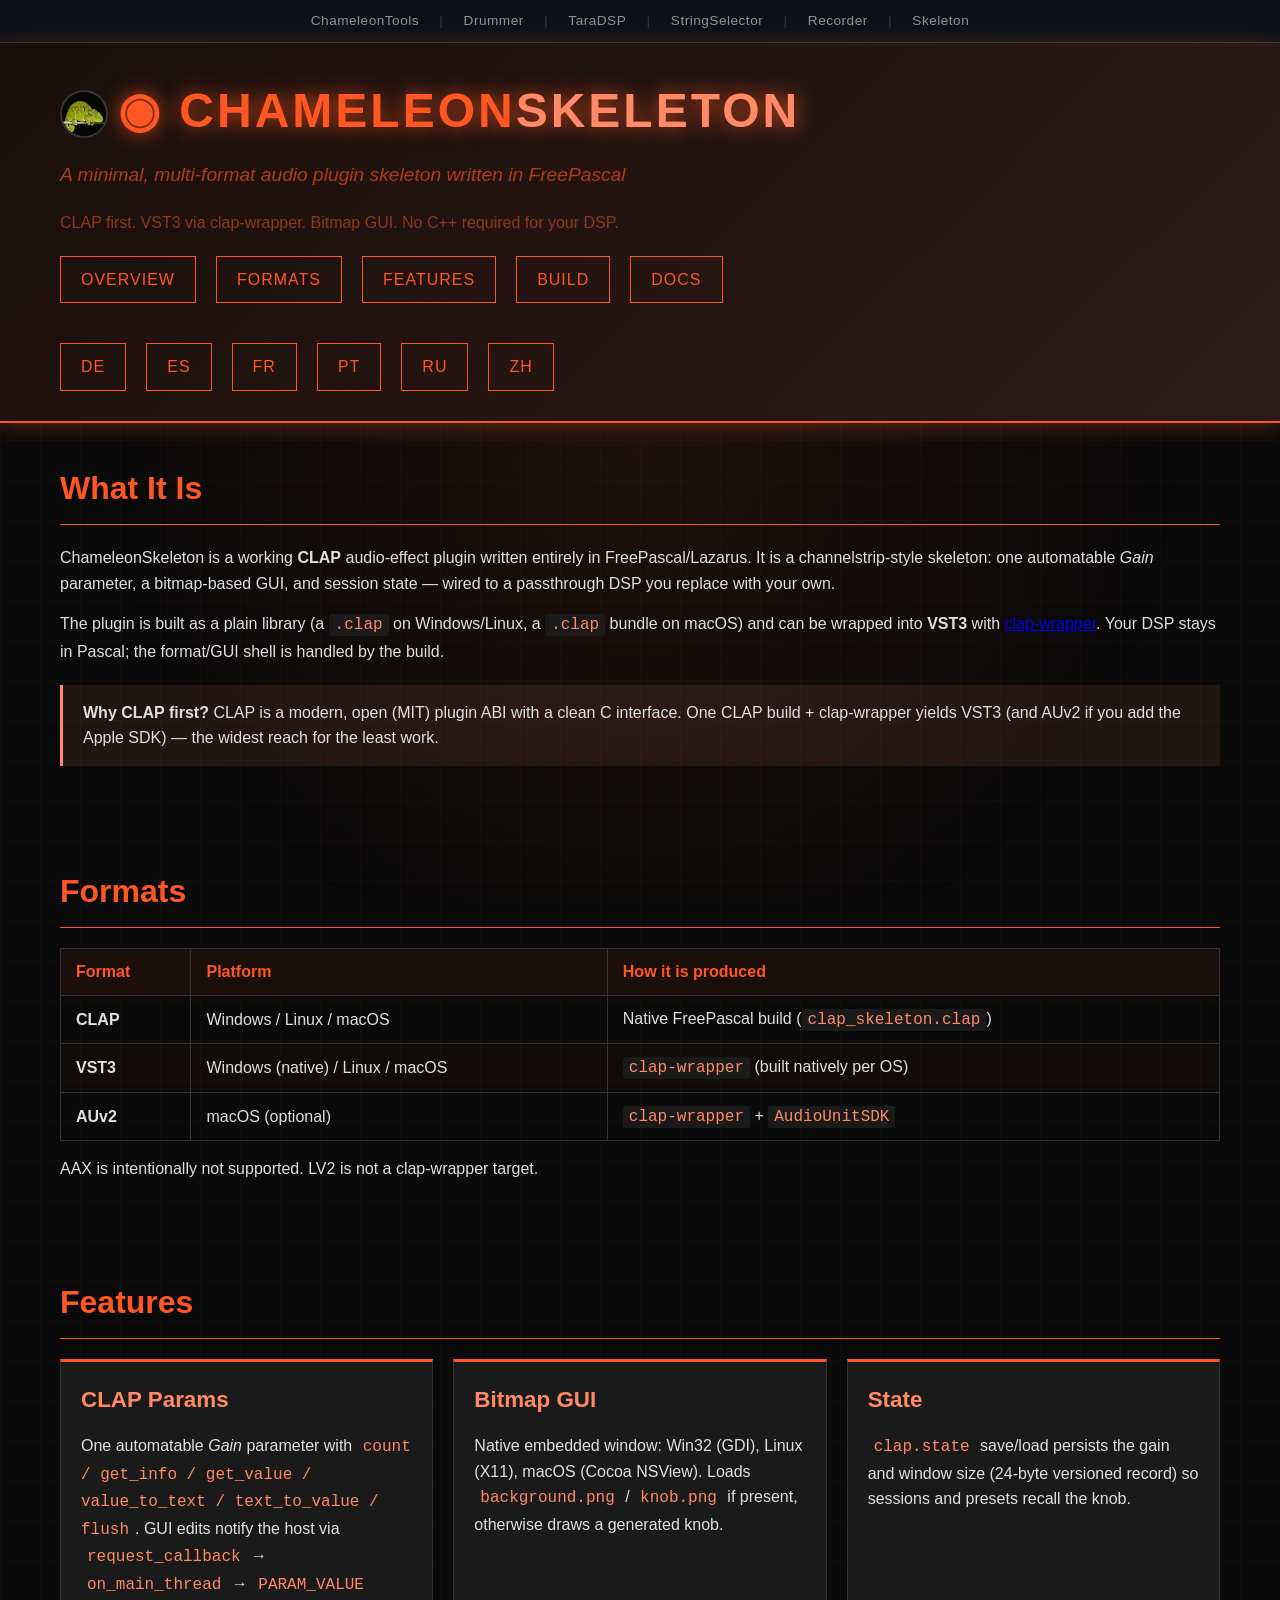
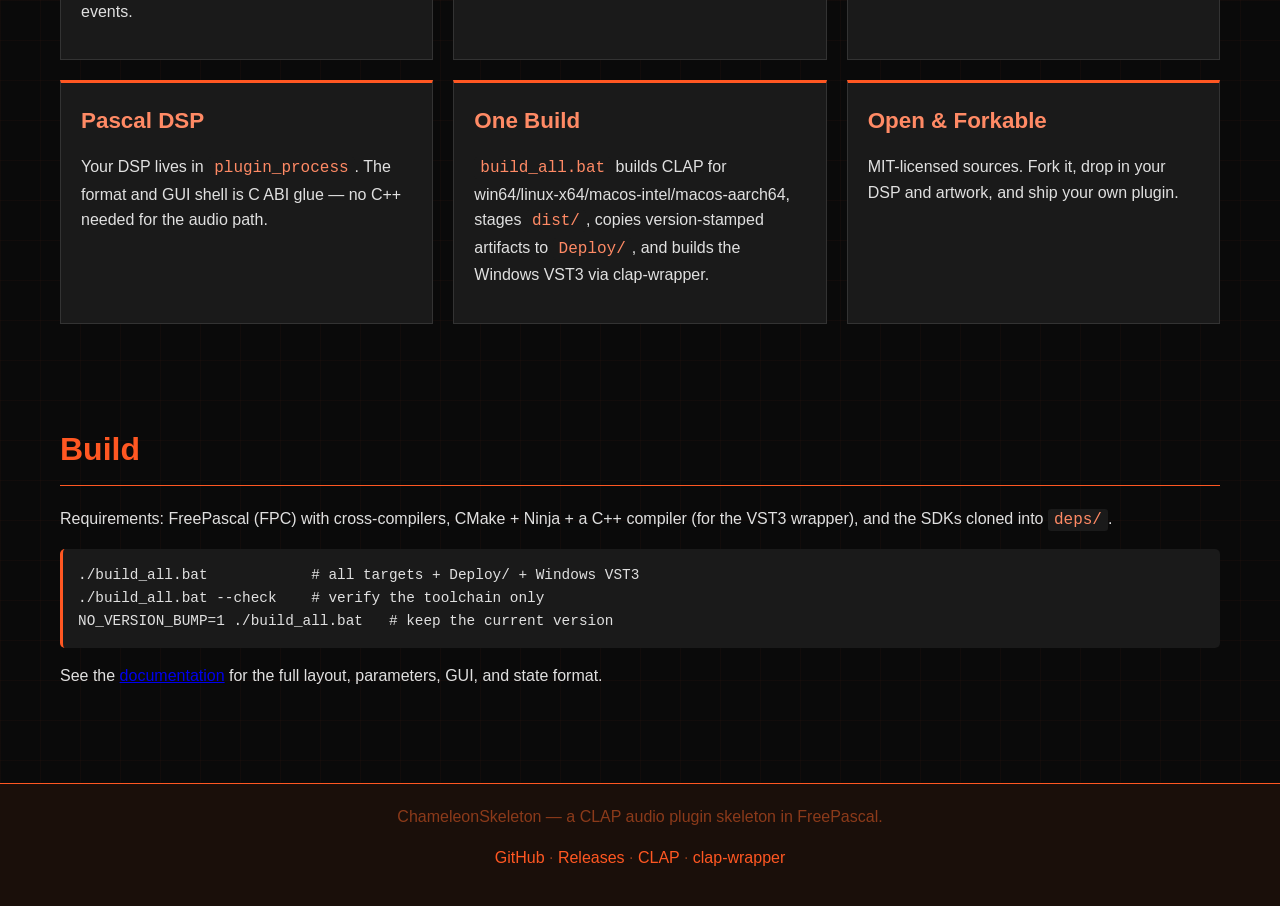
<file: docs/index.html>
<!DOCTYPE html>
<html lang="en">
<head>
<meta charset="UTF-8">
<meta name="viewport" content="width=device-width, initial-scale=1.0">
<title>ChameleonSkeleton — A CLAP Audio Plugin Skeleton in FreePascal</title>
<link rel="stylesheet" href="style.css">
  <style>
.crossbar { background:#0d1117; border-bottom:1px solid #30363d; padding:10px 20px; text-align:center; font-size:0.85em; letter-spacing:0.5px; }
.crossbar a { color:#8b949e; text-decoration:none; padding:4px 10px; transition:color 0.2s; font-weight:500; }
.crossbar a:hover { color:#58a6ff; }
.crossbar-sep { color:#30363d; margin:0 6px; }
  </style>
</head>
<body>
<div class="crossbar">
  <a href="https://smallbutfine.github.io/ChameleonTools/">ChameleonTools</a>
  <span class="crossbar-sep">|</span>
  <a href="https://smallbutfine.github.io/ChameleonDrummer/">Drummer</a>
  <span class="crossbar-sep">|</span>
  <a href="https://smallbutfine.github.io/TaraDSP/">TaraDSP</a>
  <span class="crossbar-sep">|</span>
  <a href="https://smallbutfine.github.io/stringselectorapp/">StringSelector</a>
  <span class="crossbar-sep">|</span>
  <a href="https://smallbutfine.github.io/ChameleonRecorder/">Recorder</a>
  <span class="crossbar-sep">|</span>
  <a href="https://smallbutfine.github.io/ChameleonSkeleton/">Skeleton</a>
</div>

<header>
  <div class="container">
    <h1><img src="chameleon.jpg" alt="Chameleon" style="width:48px; height:48px; border-radius:50%; vertical-align:middle; margin-right:10px; border:2px solid #30363d;" /><span class="logo">◉</span> CHAMELEON<span class="accent">SKELETON</span></h1>
    <p class="subtitle">A minimal, multi-format audio plugin skeleton written in FreePascal</p>
    <p class="tagline">CLAP first. VST3 via clap-wrapper. Bitmap GUI. No C++ required for your DSP.</p>
    <nav>
      <a href="#overview">Overview</a>
      <a href="#formats">Formats</a>
      <a href="#features">Features</a>
      <a href="#build">Build</a>
      <a href="docs.html">Docs</a>
      <span style="width:100%"></span>
      <a href="de/index.html">DE</a>
      <a href="es/index.html">ES</a>
      <a href="fr/index.html">FR</a>
      <a href="pt/index.html">PT</a>
      <a href="ru/index.html">RU</a>
      <a href="zh/index.html">ZH</a>
    </nav>
  </div>
</header>

<section id="overview">
  <div class="container">
    <h2>What It Is</h2>
    <p>ChameleonSkeleton is a working <strong>CLAP</strong> audio-effect plugin written entirely in
    FreePascal/Lazarus. It is a channelstrip-style skeleton: one automatable <em>Gain</em> parameter,
    a bitmap-based GUI, and session state — wired to a passthrough DSP you replace with your own.</p>
    <p>The plugin is built as a plain library (a <code>.clap</code> on Windows/Linux, a <code>.clap</code>
    bundle on macOS) and can be wrapped into <strong>VST3</strong> with
    <a href="https://github.com/free-audio/clap-wrapper">clap-wrapper</a>. Your DSP stays in Pascal;
    the format/GUI shell is handled by the build.</p>

    <div class="note">
      <strong>Why CLAP first?</strong> CLAP is a modern, open (MIT) plugin ABI with a clean C interface.
      One CLAP build + clap-wrapper yields VST3 (and AUv2 if you add the Apple SDK) — the widest reach
      for the least work.
    </div>
  </div>
</section>

<section id="formats">
  <div class="container">
    <h2>Formats</h2>
    <table>
      <thead><tr><th>Format</th><th>Platform</th><th>How it is produced</th></tr></thead>
      <tbody>
        <tr><td><strong>CLAP</strong></td><td>Windows / Linux / macOS</td><td>Native FreePascal build (<code>clap_skeleton.clap</code>)</td></tr>
        <tr><td><strong>VST3</strong></td><td>Windows (native) / Linux / macOS</td><td><code>clap-wrapper</code> (built natively per OS)</td></tr>
        <tr><td><strong>AUv2</strong></td><td>macOS (optional)</td><td><code>clap-wrapper</code> + <code>AudioUnitSDK</code></td></tr>
      </tbody>
    </table>
    <p>AAX is intentionally not supported. LV2 is not a clap-wrapper target.</p>
  </div>
</section>

<section id="features">
  <div class="container">
    <h2>Features</h2>
    <div class="feature-grid">
      <div class="feature-card">
        <h3>CLAP Params</h3>
        <p>One automatable <em>Gain</em> parameter with <code>count / get_info / get_value /
        value_to_text / text_to_value / flush</code>. GUI edits notify the host via
        <code>request_callback</code> → <code>on_main_thread</code> → <code>PARAM_VALUE</code> events.</p>
      </div>
      <div class="feature-card">
        <h3>Bitmap GUI</h3>
        <p>Native embedded window: Win32 (GDI), Linux (X11), macOS (Cocoa NSView). Loads
        <code>background.png</code> / <code>knob.png</code> if present, otherwise draws a generated knob.</p>
      </div>
      <div class="feature-card">
        <h3>State</h3>
        <p><code>clap.state</code> save/load persists the gain and window size (24-byte versioned
        record) so sessions and presets recall the knob.</p>
      </div>
      <div class="feature-card">
        <h3>Pascal DSP</h3>
        <p>Your DSP lives in <code>plugin_process</code>. The format and GUI shell is C ABI glue —
        no C++ needed for the audio path.</p>
      </div>
      <div class="feature-card">
        <h3>One Build</h3>
        <p><code>build_all.bat</code> builds CLAP for win64/linux-x64/macos-intel/macos-aarch64,
        stages <code>dist/</code>, copies version-stamped artifacts to <code>Deploy/</code>, and
        builds the Windows VST3 via clap-wrapper.</p>
      </div>
      <div class="feature-card">
        <h3>Open &amp; Forkable</h3>
        <p>MIT-licensed sources. Fork it, drop in your DSP and artwork, and ship your own plugin.</p>
      </div>
    </div>
  </div>
</section>

<section id="build">
  <div class="container">
    <h2>Build</h2>
    <p>Requirements: FreePascal (FPC) with cross-compilers, CMake + Ninja + a C++ compiler (for the
    VST3 wrapper), and the SDKs cloned into <code>deps/</code>.</p>
    <pre>./build_all.bat            # all targets + Deploy/ + Windows VST3
./build_all.bat --check    # verify the toolchain only
NO_VERSION_BUMP=1 ./build_all.bat   # keep the current version</pre>
    <p>See the <a href="docs.html">documentation</a> for the full layout, parameters, GUI, and state
    format.</p>
  </div>
</section>

<footer>
  <div class="container">
    <p>ChameleonSkeleton — a CLAP audio plugin skeleton in FreePascal.</p>
    <p>
      <a href="https://github.com/smallbutfine/ChameleonSkeleton">GitHub</a> ·
      <a href="https://github.com/smallbutfine/ChameleonSkeleton/releases">Releases</a> ·
      <a href="https://github.com/free-audio/clap">CLAP</a> ·
      <a href="https://github.com/free-audio/clap-wrapper">clap-wrapper</a>
    </p>
  </div>
</footer>

</body>
</html>
</file>
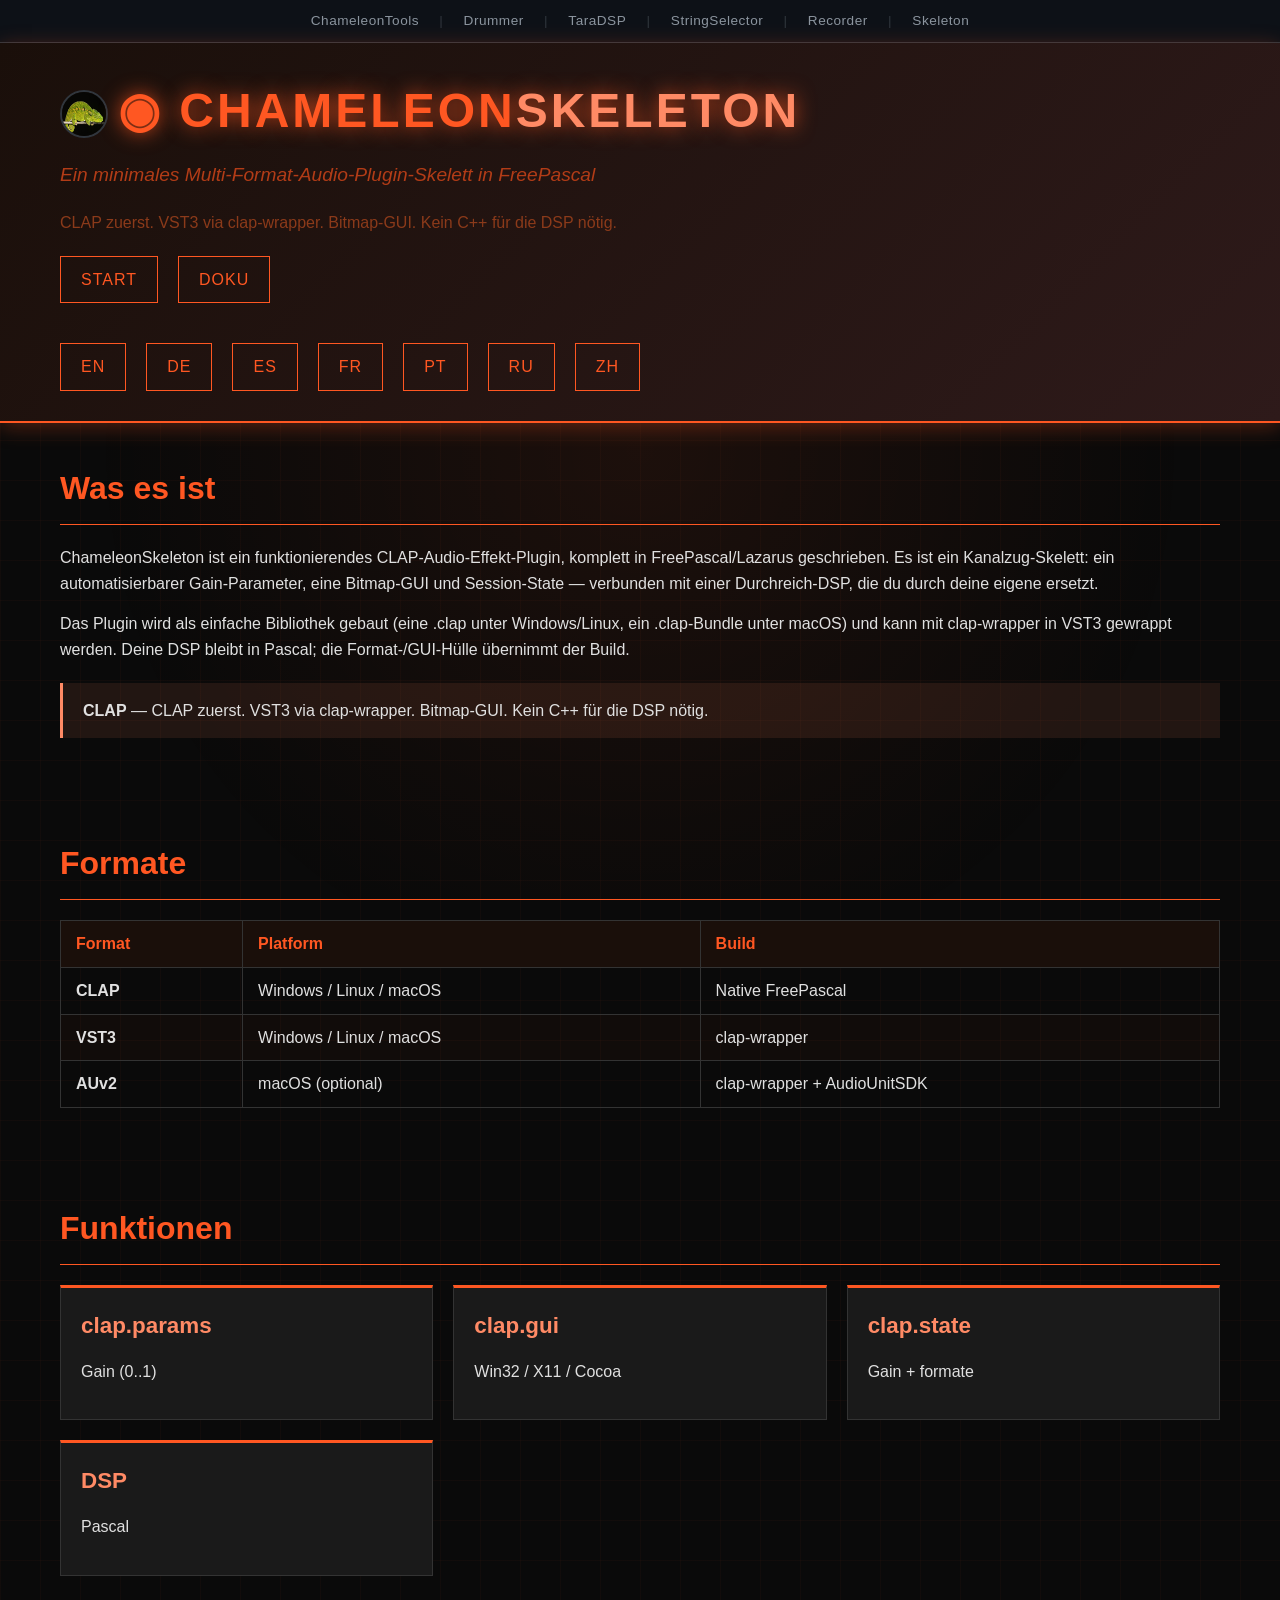
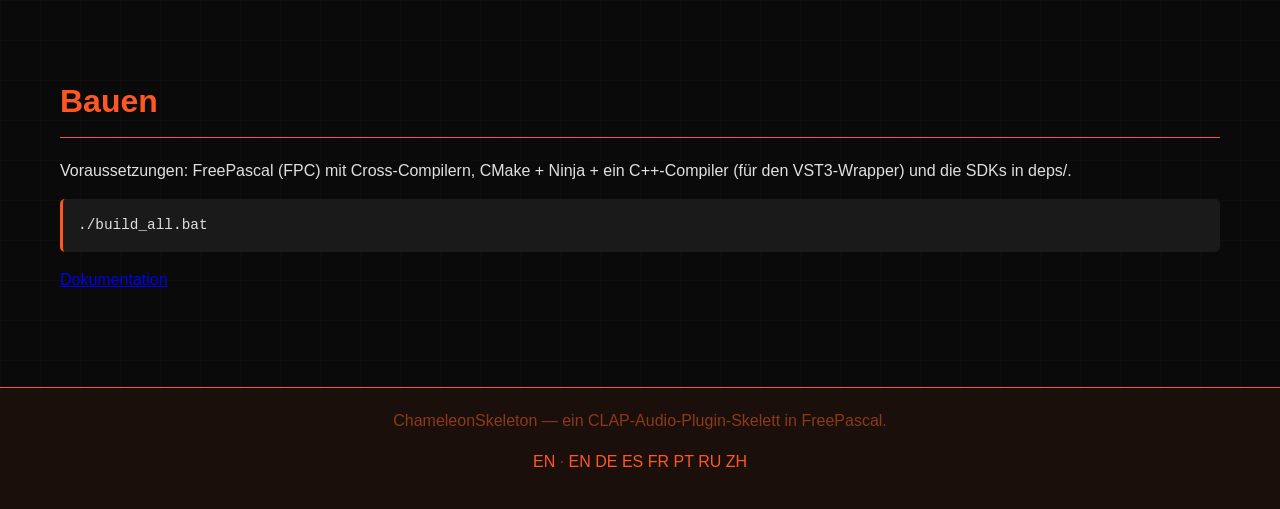
<file: docs/de/index.html>
<!DOCTYPE html>
<html lang="de">
<head>
<meta charset="UTF-8">
<meta name="viewport" content="width=device-width, initial-scale=1.0">
<title>ChameleonSkeleton — Ein CLAP-Audio-Plugin-Skelett in FreePascal</title>
<link rel="stylesheet" href="../style.css">
<style>
.crossbar { background:#0d1117; border-bottom:1px solid #30363d; padding:10px 20px; text-align:center; font-size:0.85em; letter-spacing:0.5px; }
.crossbar a { color:#8b949e; text-decoration:none; padding:4px 10px; transition:color 0.2s; font-weight:500; }
.crossbar a:hover { color:#58a6ff; }
.crossbar-sep { color:#30363d; margin:0 6px; }
</style>
</head>
<body>
<div class="crossbar">
  <a href="https://smallbutfine.github.io/ChameleonTools/">ChameleonTools</a>
  <span class="crossbar-sep">|</span>
  <a href="https://smallbutfine.github.io/ChameleonDrummer/">Drummer</a>
  <span class="crossbar-sep">|</span>
  <a href="https://smallbutfine.github.io/TaraDSP/">TaraDSP</a>
  <span class="crossbar-sep">|</span>
  <a href="https://smallbutfine.github.io/stringselectorapp/">StringSelector</a>
  <span class="crossbar-sep">|</span>
  <a href="https://smallbutfine.github.io/ChameleonRecorder/">Recorder</a>
  <span class="crossbar-sep">|</span>
  <a href="https://smallbutfine.github.io/ChameleonSkeleton/">Skeleton</a>
</div>

<header>
  <div class="container">
    <h1><img src="../chameleon.jpg" alt="Chameleon" style="width:48px; height:48px; border-radius:50%; vertical-align:middle; margin-right:10px; border:2px solid #30363d;" /><span class="logo">◉</span> CHAMELEON<span class="accent">SKELETON</span></h1>
    <p class="subtitle">Ein minimales Multi-Format-Audio-Plugin-Skelett in FreePascal</p>
    <p class="tagline">CLAP zuerst. VST3 via clap-wrapper. Bitmap-GUI. Kein C++ für die DSP nötig.</p>
    <nav>
      <a href="index.html">Start</a> <a href="docs.html">Doku</a>
      <span style="width:100%"></span>
      <a href="../index.html">EN</a> <a href="de/index.html">DE</a> <a href="es/index.html">ES</a> <a href="fr/index.html">FR</a> <a href="pt/index.html">PT</a> <a href="ru/index.html">RU</a> <a href="zh/index.html">ZH</a>
    </nav>
  </div>
</header>

<section id="overview">
  <div class="container">
    <h2>Was es ist</h2>
    <p>ChameleonSkeleton ist ein funktionierendes CLAP-Audio-Effekt-Plugin, komplett in FreePascal/Lazarus geschrieben. Es ist ein Kanalzug-Skelett: ein automatisierbarer Gain-Parameter, eine Bitmap-GUI und Session-State — verbunden mit einer Durchreich-DSP, die du durch deine eigene ersetzt.</p>
    <p>Das Plugin wird als einfache Bibliothek gebaut (eine .clap unter Windows/Linux, ein .clap-Bundle unter macOS) und kann mit clap-wrapper in VST3 gewrappt werden. Deine DSP bleibt in Pascal; die Format-/GUI-Hülle übernimmt der Build.</p>
    <div class="note"><strong>CLAP</strong> — CLAP zuerst. VST3 via clap-wrapper. Bitmap-GUI. Kein C++ für die DSP nötig.</div>
  </div>
</section>
<section id="formats">
  <div class="container">
    <h2>Formate</h2>
    <table>
      <thead><tr><th>Format</th><th>Platform</th><th>Build</th></tr></thead>
      <tbody>
        <tr><td><strong>CLAP</strong></td><td>Windows / Linux / macOS</td><td>Native FreePascal</td></tr>
        <tr><td><strong>VST3</strong></td><td>Windows / Linux / macOS</td><td>clap-wrapper</td></tr>
        <tr><td><strong>AUv2</strong></td><td>macOS (optional)</td><td>clap-wrapper + AudioUnitSDK</td></tr>
      </tbody>
    </table>
  </div>
</section>
<section id="features">
  <div class="container">
    <h2>Funktionen</h2>
    <div class="feature-grid">
      <div class="feature-card"><h3>clap.params</h3><p>Gain (0..1)</p></div>
      <div class="feature-card"><h3>clap.gui</h3><p>Win32 / X11 / Cocoa</p></div>
      <div class="feature-card"><h3>clap.state</h3><p>Gain + formate</p></div>
      <div class="feature-card"><h3>DSP</h3><p>Pascal</p></div>
    </div>
  </div>
</section>
<section id="build">
  <div class="container">
    <h2>Bauen</h2>
    <p>Voraussetzungen: FreePascal (FPC) mit Cross-Compilern, CMake + Ninja + ein C++-Compiler (für den VST3-Wrapper) und die SDKs in deps/.</p>
    <pre>./build_all.bat</pre>
    <p><a href="docs.html">Dokumentation</a></p>
  </div>
</section>
<footer>
  <div class="container">
    <p>ChameleonSkeleton — ein CLAP-Audio-Plugin-Skelett in FreePascal.</p>
    <p><a href="../index.html">EN</a> · <a href="../index.html">EN</a> <a href="de/index.html">DE</a> <a href="es/index.html">ES</a> <a href="fr/index.html">FR</a> <a href="pt/index.html">PT</a> <a href="ru/index.html">RU</a> <a href="zh/index.html">ZH</a></p>
  </div>
</footer>
</body>
</html>
</file>
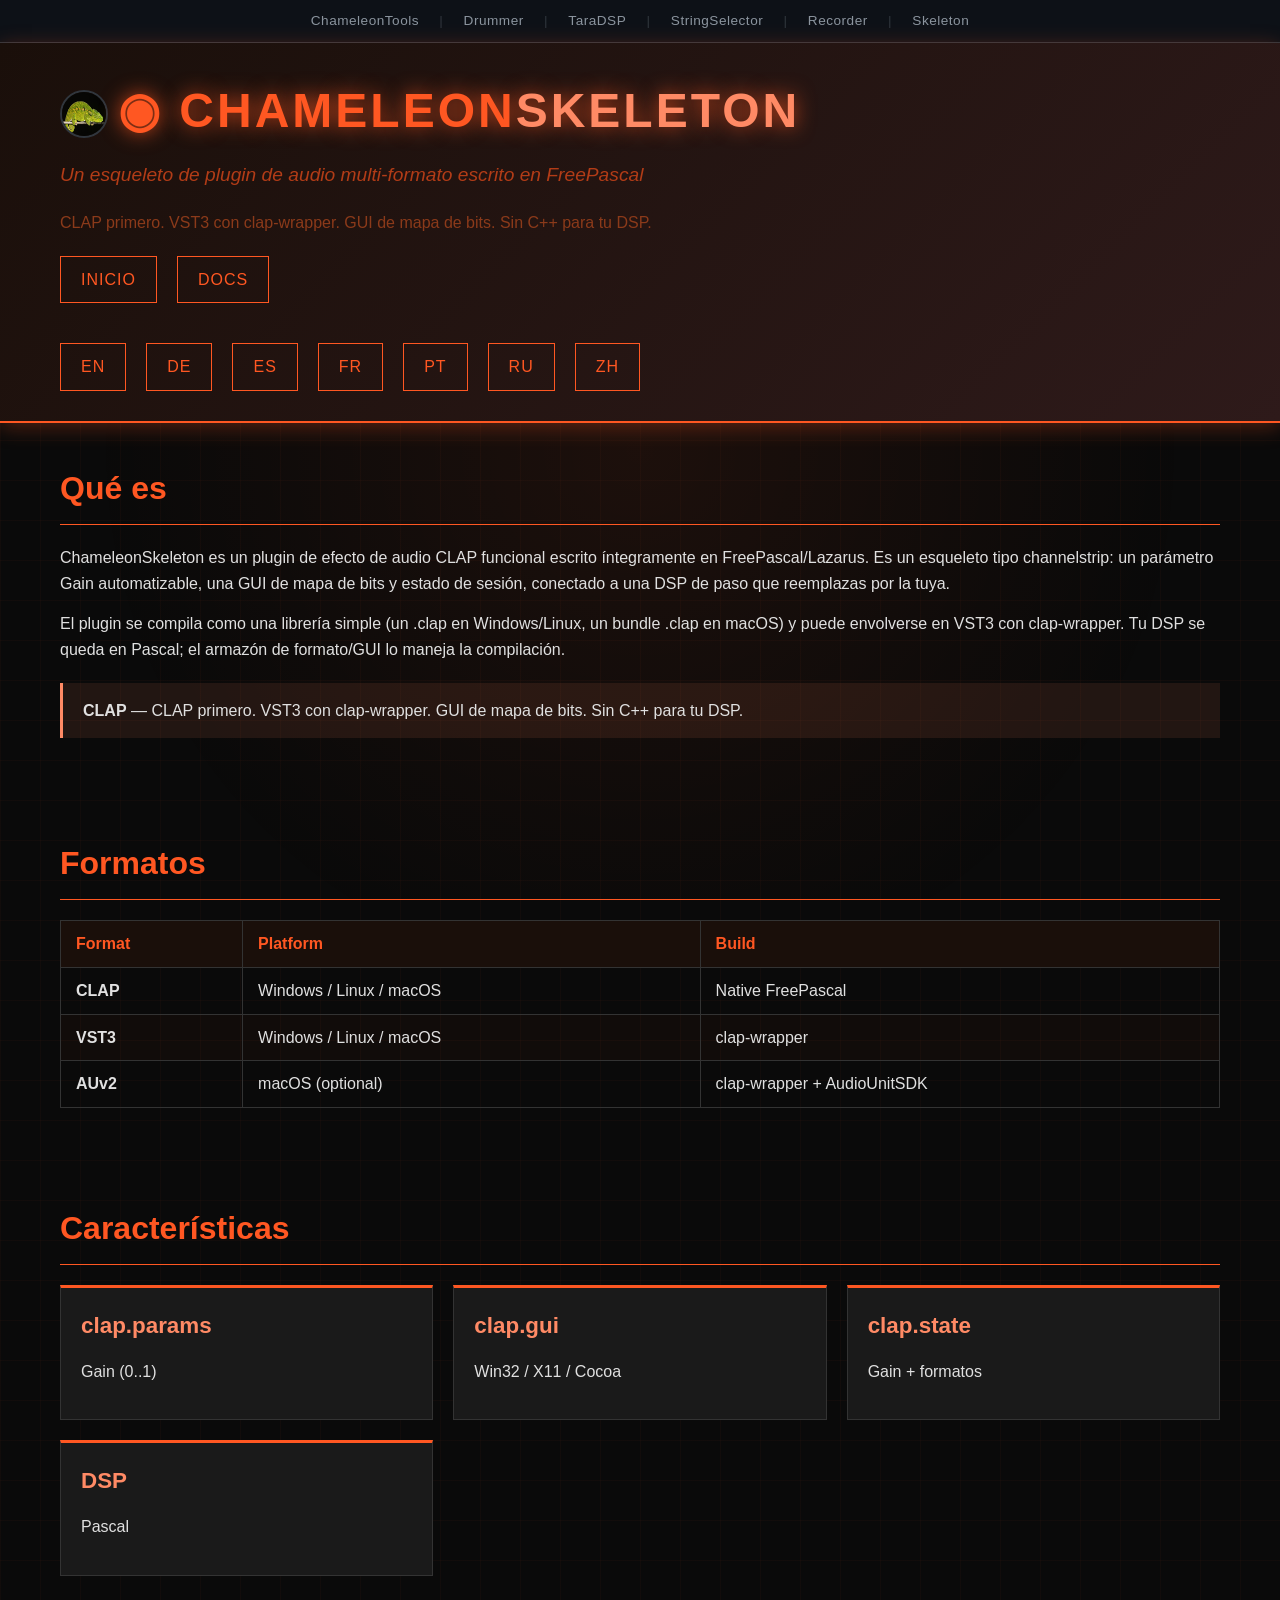
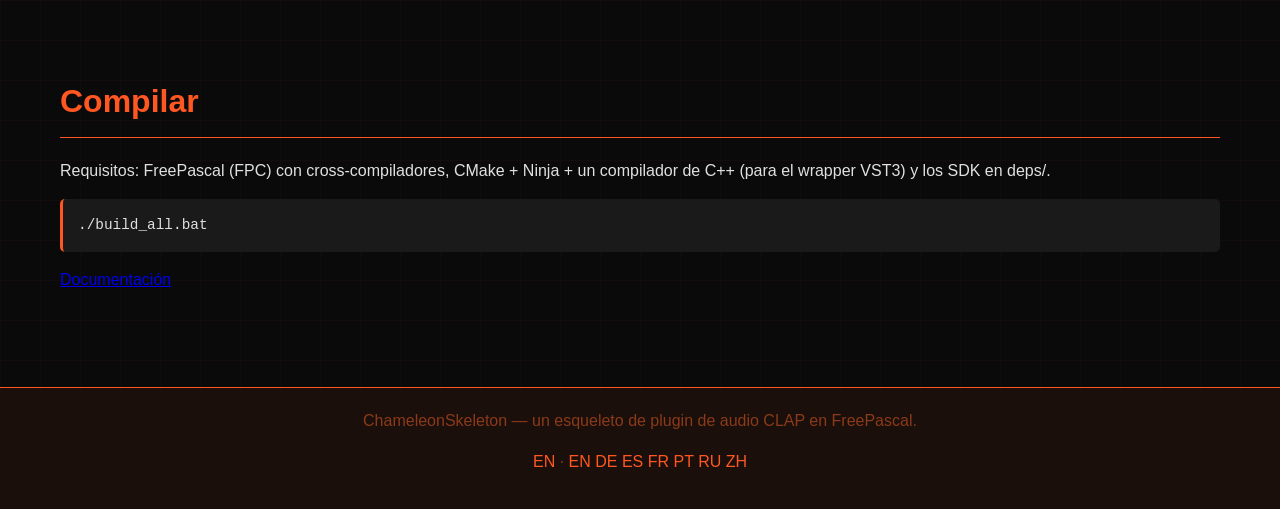
<file: docs/es/index.html>
<!DOCTYPE html>
<html lang="es">
<head>
<meta charset="UTF-8">
<meta name="viewport" content="width=device-width, initial-scale=1.0">
<title>ChameleonSkeleton — Un esqueleto de plugin de audio CLAP en FreePascal</title>
<link rel="stylesheet" href="../style.css">
<style>
.crossbar { background:#0d1117; border-bottom:1px solid #30363d; padding:10px 20px; text-align:center; font-size:0.85em; letter-spacing:0.5px; }
.crossbar a { color:#8b949e; text-decoration:none; padding:4px 10px; transition:color 0.2s; font-weight:500; }
.crossbar a:hover { color:#58a6ff; }
.crossbar-sep { color:#30363d; margin:0 6px; }
</style>
</head>
<body>
<div class="crossbar">
  <a href="https://smallbutfine.github.io/ChameleonTools/">ChameleonTools</a>
  <span class="crossbar-sep">|</span>
  <a href="https://smallbutfine.github.io/ChameleonDrummer/">Drummer</a>
  <span class="crossbar-sep">|</span>
  <a href="https://smallbutfine.github.io/TaraDSP/">TaraDSP</a>
  <span class="crossbar-sep">|</span>
  <a href="https://smallbutfine.github.io/stringselectorapp/">StringSelector</a>
  <span class="crossbar-sep">|</span>
  <a href="https://smallbutfine.github.io/ChameleonRecorder/">Recorder</a>
  <span class="crossbar-sep">|</span>
  <a href="https://smallbutfine.github.io/ChameleonSkeleton/">Skeleton</a>
</div>

<header>
  <div class="container">
    <h1><img src="../chameleon.jpg" alt="Chameleon" style="width:48px; height:48px; border-radius:50%; vertical-align:middle; margin-right:10px; border:2px solid #30363d;" /><span class="logo">◉</span> CHAMELEON<span class="accent">SKELETON</span></h1>
    <p class="subtitle">Un esqueleto de plugin de audio multi-formato escrito en FreePascal</p>
    <p class="tagline">CLAP primero. VST3 con clap-wrapper. GUI de mapa de bits. Sin C++ para tu DSP.</p>
    <nav>
      <a href="index.html">Inicio</a> <a href="docs.html">Docs</a>
      <span style="width:100%"></span>
      <a href="../index.html">EN</a> <a href="de/index.html">DE</a> <a href="es/index.html">ES</a> <a href="fr/index.html">FR</a> <a href="pt/index.html">PT</a> <a href="ru/index.html">RU</a> <a href="zh/index.html">ZH</a>
    </nav>
  </div>
</header>

<section id="overview">
  <div class="container">
    <h2>Qué es</h2>
    <p>ChameleonSkeleton es un plugin de efecto de audio CLAP funcional escrito íntegramente en FreePascal/Lazarus. Es un esqueleto tipo channelstrip: un parámetro Gain automatizable, una GUI de mapa de bits y estado de sesión, conectado a una DSP de paso que reemplazas por la tuya.</p>
    <p>El plugin se compila como una librería simple (un .clap en Windows/Linux, un bundle .clap en macOS) y puede envolverse en VST3 con clap-wrapper. Tu DSP se queda en Pascal; el armazón de formato/GUI lo maneja la compilación.</p>
    <div class="note"><strong>CLAP</strong> — CLAP primero. VST3 con clap-wrapper. GUI de mapa de bits. Sin C++ para tu DSP.</div>
  </div>
</section>
<section id="formats">
  <div class="container">
    <h2>Formatos</h2>
    <table>
      <thead><tr><th>Format</th><th>Platform</th><th>Build</th></tr></thead>
      <tbody>
        <tr><td><strong>CLAP</strong></td><td>Windows / Linux / macOS</td><td>Native FreePascal</td></tr>
        <tr><td><strong>VST3</strong></td><td>Windows / Linux / macOS</td><td>clap-wrapper</td></tr>
        <tr><td><strong>AUv2</strong></td><td>macOS (optional)</td><td>clap-wrapper + AudioUnitSDK</td></tr>
      </tbody>
    </table>
  </div>
</section>
<section id="features">
  <div class="container">
    <h2>Características</h2>
    <div class="feature-grid">
      <div class="feature-card"><h3>clap.params</h3><p>Gain (0..1)</p></div>
      <div class="feature-card"><h3>clap.gui</h3><p>Win32 / X11 / Cocoa</p></div>
      <div class="feature-card"><h3>clap.state</h3><p>Gain + formatos</p></div>
      <div class="feature-card"><h3>DSP</h3><p>Pascal</p></div>
    </div>
  </div>
</section>
<section id="build">
  <div class="container">
    <h2>Compilar</h2>
    <p>Requisitos: FreePascal (FPC) con cross-compiladores, CMake + Ninja + un compilador de C++ (para el wrapper VST3) y los SDK en deps/.</p>
    <pre>./build_all.bat</pre>
    <p><a href="docs.html">Documentación</a></p>
  </div>
</section>
<footer>
  <div class="container">
    <p>ChameleonSkeleton — un esqueleto de plugin de audio CLAP en FreePascal.</p>
    <p><a href="../index.html">EN</a> · <a href="../index.html">EN</a> <a href="de/index.html">DE</a> <a href="es/index.html">ES</a> <a href="fr/index.html">FR</a> <a href="pt/index.html">PT</a> <a href="ru/index.html">RU</a> <a href="zh/index.html">ZH</a></p>
  </div>
</footer>
</body>
</html>
</file>
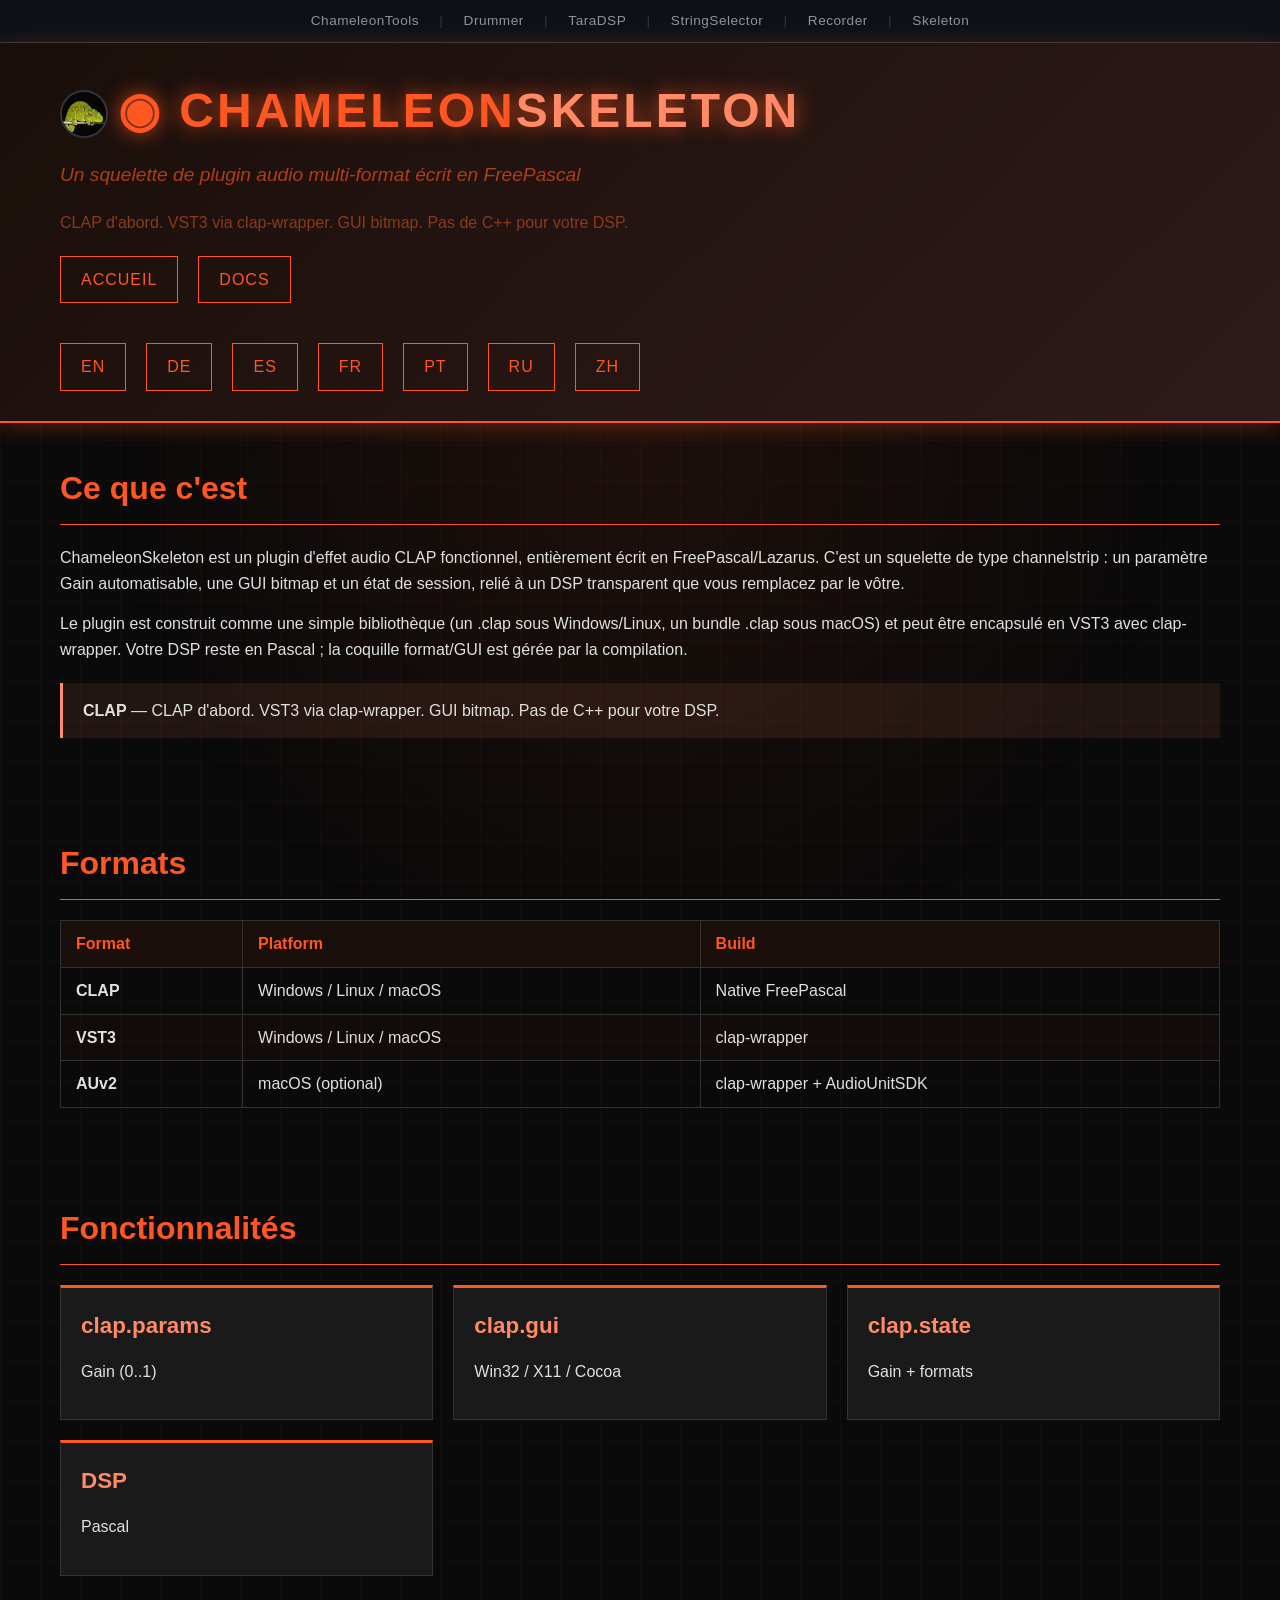
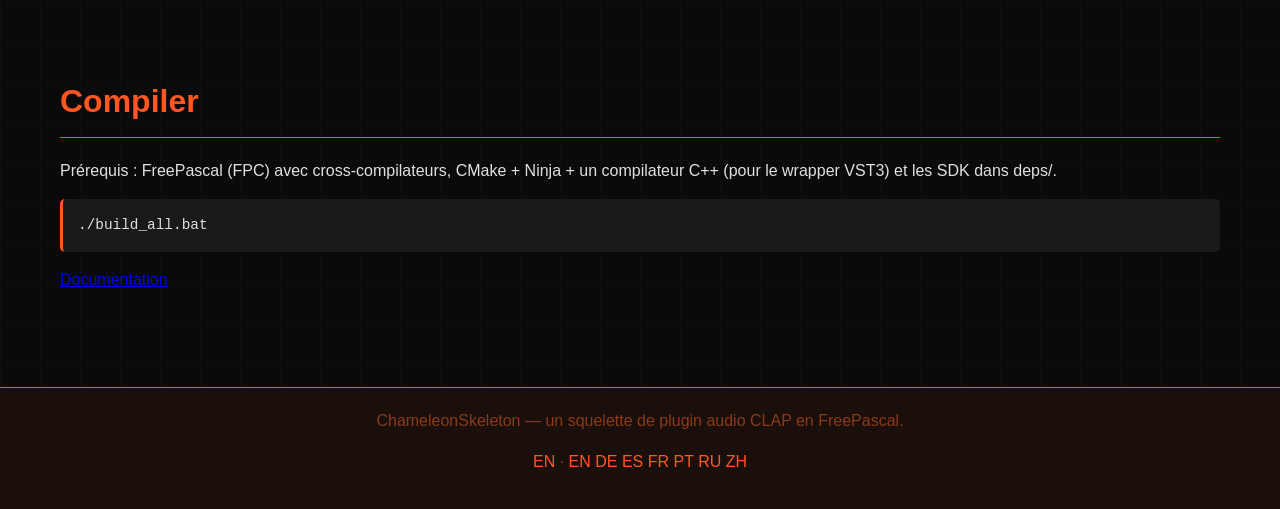
<file: docs/fr/index.html>
<!DOCTYPE html>
<html lang="fr">
<head>
<meta charset="UTF-8">
<meta name="viewport" content="width=device-width, initial-scale=1.0">
<title>ChameleonSkeleton — Un squelette de plugin audio CLAP en FreePascal</title>
<link rel="stylesheet" href="../style.css">
<style>
.crossbar { background:#0d1117; border-bottom:1px solid #30363d; padding:10px 20px; text-align:center; font-size:0.85em; letter-spacing:0.5px; }
.crossbar a { color:#8b949e; text-decoration:none; padding:4px 10px; transition:color 0.2s; font-weight:500; }
.crossbar a:hover { color:#58a6ff; }
.crossbar-sep { color:#30363d; margin:0 6px; }
</style>
</head>
<body>
<div class="crossbar">
  <a href="https://smallbutfine.github.io/ChameleonTools/">ChameleonTools</a>
  <span class="crossbar-sep">|</span>
  <a href="https://smallbutfine.github.io/ChameleonDrummer/">Drummer</a>
  <span class="crossbar-sep">|</span>
  <a href="https://smallbutfine.github.io/TaraDSP/">TaraDSP</a>
  <span class="crossbar-sep">|</span>
  <a href="https://smallbutfine.github.io/stringselectorapp/">StringSelector</a>
  <span class="crossbar-sep">|</span>
  <a href="https://smallbutfine.github.io/ChameleonRecorder/">Recorder</a>
  <span class="crossbar-sep">|</span>
  <a href="https://smallbutfine.github.io/ChameleonSkeleton/">Skeleton</a>
</div>

<header>
  <div class="container">
    <h1><img src="../chameleon.jpg" alt="Chameleon" style="width:48px; height:48px; border-radius:50%; vertical-align:middle; margin-right:10px; border:2px solid #30363d;" /><span class="logo">◉</span> CHAMELEON<span class="accent">SKELETON</span></h1>
    <p class="subtitle">Un squelette de plugin audio multi-format écrit en FreePascal</p>
    <p class="tagline">CLAP d'abord. VST3 via clap-wrapper. GUI bitmap. Pas de C++ pour votre DSP.</p>
    <nav>
      <a href="index.html">Accueil</a> <a href="docs.html">Docs</a>
      <span style="width:100%"></span>
      <a href="../index.html">EN</a> <a href="de/index.html">DE</a> <a href="es/index.html">ES</a> <a href="fr/index.html">FR</a> <a href="pt/index.html">PT</a> <a href="ru/index.html">RU</a> <a href="zh/index.html">ZH</a>
    </nav>
  </div>
</header>

<section id="overview">
  <div class="container">
    <h2>Ce que c'est</h2>
    <p>ChameleonSkeleton est un plugin d'effet audio CLAP fonctionnel, entièrement écrit en FreePascal/Lazarus. C'est un squelette de type channelstrip : un paramètre Gain automatisable, une GUI bitmap et un état de session, relié à un DSP transparent que vous remplacez par le vôtre.</p>
    <p>Le plugin est construit comme une simple bibliothèque (un .clap sous Windows/Linux, un bundle .clap sous macOS) et peut être encapsulé en VST3 avec clap-wrapper. Votre DSP reste en Pascal ; la coquille format/GUI est gérée par la compilation.</p>
    <div class="note"><strong>CLAP</strong> — CLAP d'abord. VST3 via clap-wrapper. GUI bitmap. Pas de C++ pour votre DSP.</div>
  </div>
</section>
<section id="formats">
  <div class="container">
    <h2>Formats</h2>
    <table>
      <thead><tr><th>Format</th><th>Platform</th><th>Build</th></tr></thead>
      <tbody>
        <tr><td><strong>CLAP</strong></td><td>Windows / Linux / macOS</td><td>Native FreePascal</td></tr>
        <tr><td><strong>VST3</strong></td><td>Windows / Linux / macOS</td><td>clap-wrapper</td></tr>
        <tr><td><strong>AUv2</strong></td><td>macOS (optional)</td><td>clap-wrapper + AudioUnitSDK</td></tr>
      </tbody>
    </table>
  </div>
</section>
<section id="features">
  <div class="container">
    <h2>Fonctionnalités</h2>
    <div class="feature-grid">
      <div class="feature-card"><h3>clap.params</h3><p>Gain (0..1)</p></div>
      <div class="feature-card"><h3>clap.gui</h3><p>Win32 / X11 / Cocoa</p></div>
      <div class="feature-card"><h3>clap.state</h3><p>Gain + formats</p></div>
      <div class="feature-card"><h3>DSP</h3><p>Pascal</p></div>
    </div>
  </div>
</section>
<section id="build">
  <div class="container">
    <h2>Compiler</h2>
    <p>Prérequis : FreePascal (FPC) avec cross-compilateurs, CMake + Ninja + un compilateur C++ (pour le wrapper VST3) et les SDK dans deps/.</p>
    <pre>./build_all.bat</pre>
    <p><a href="docs.html">Documentation</a></p>
  </div>
</section>
<footer>
  <div class="container">
    <p>ChameleonSkeleton — un squelette de plugin audio CLAP en FreePascal.</p>
    <p><a href="../index.html">EN</a> · <a href="../index.html">EN</a> <a href="de/index.html">DE</a> <a href="es/index.html">ES</a> <a href="fr/index.html">FR</a> <a href="pt/index.html">PT</a> <a href="ru/index.html">RU</a> <a href="zh/index.html">ZH</a></p>
  </div>
</footer>
</body>
</html>
</file>
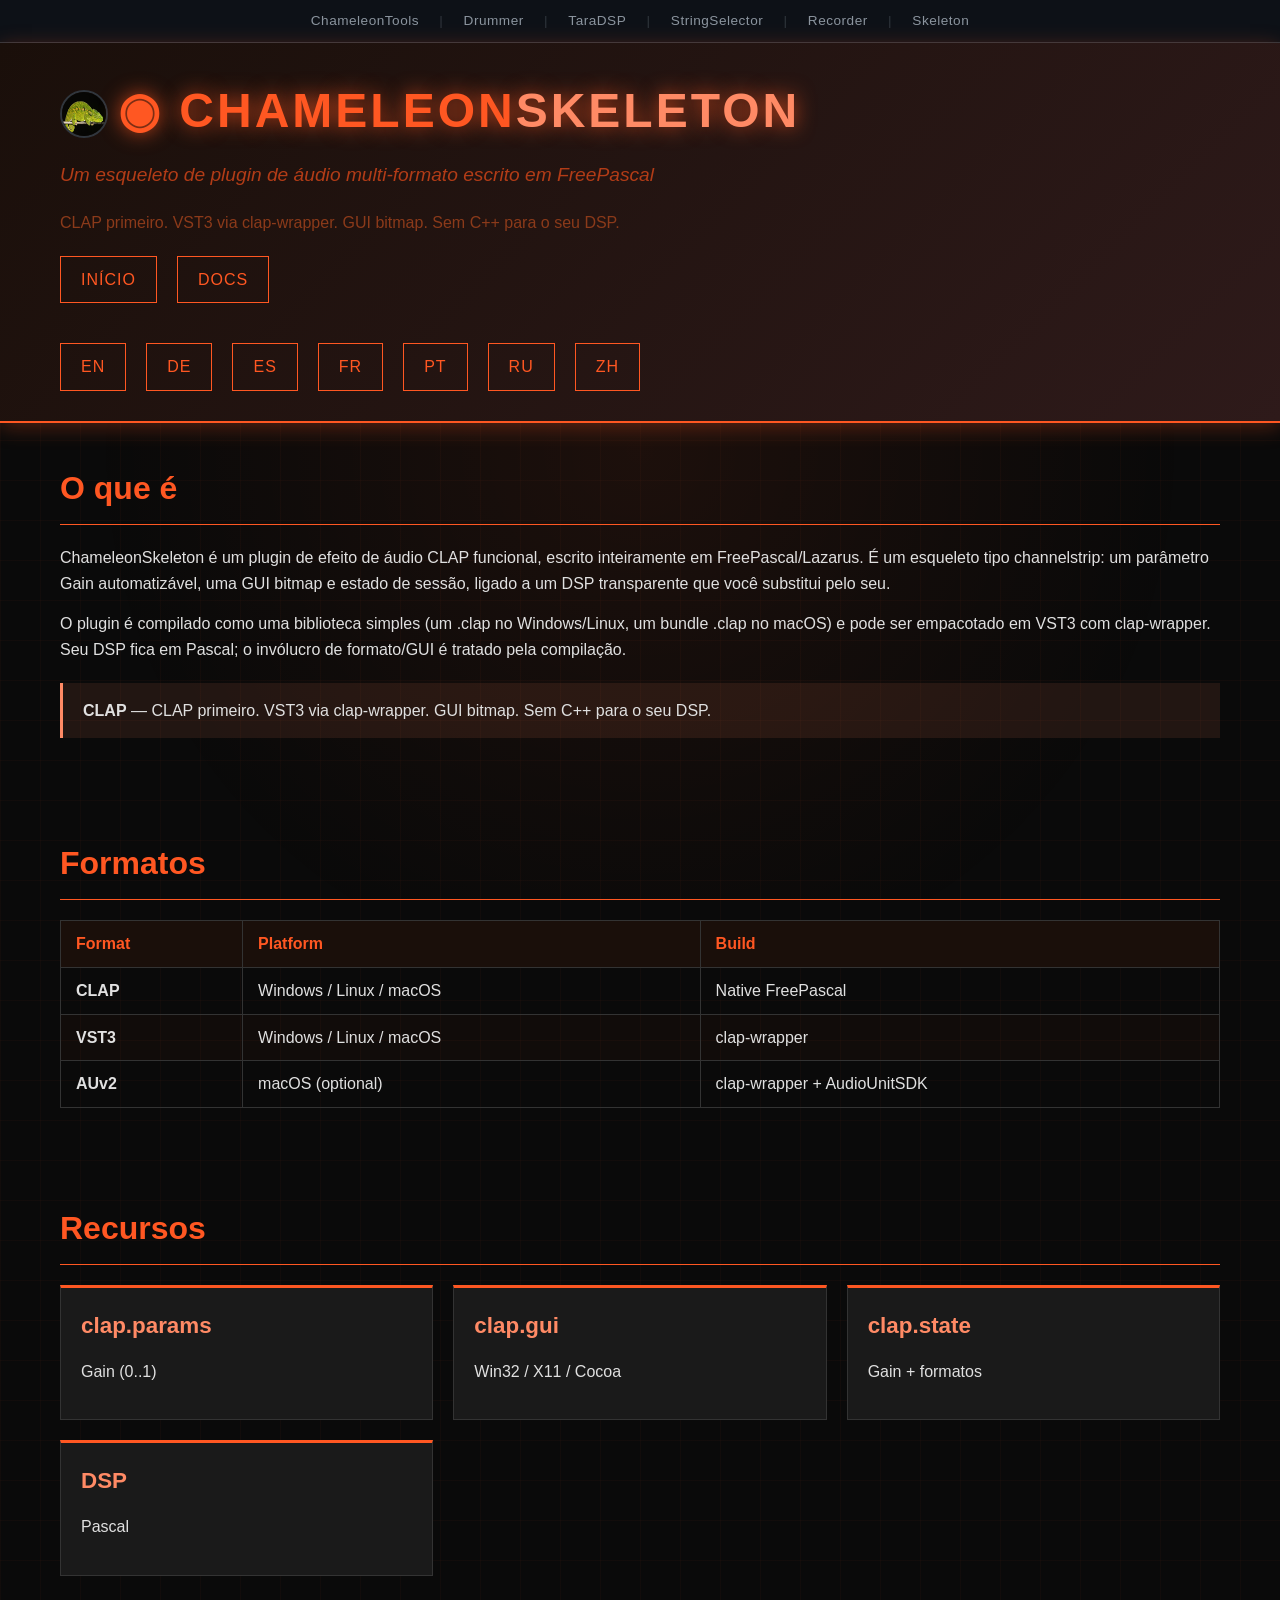
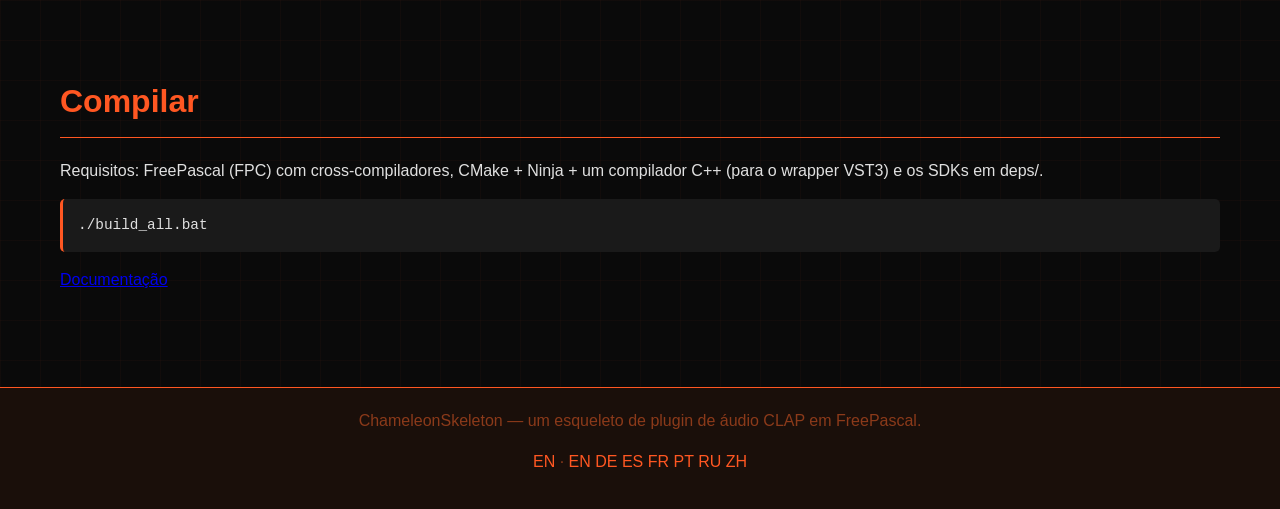
<file: docs/pt/index.html>
<!DOCTYPE html>
<html lang="pt">
<head>
<meta charset="UTF-8">
<meta name="viewport" content="width=device-width, initial-scale=1.0">
<title>ChameleonSkeleton — Um esqueleto de plugin de áudio CLAP em FreePascal</title>
<link rel="stylesheet" href="../style.css">
<style>
.crossbar { background:#0d1117; border-bottom:1px solid #30363d; padding:10px 20px; text-align:center; font-size:0.85em; letter-spacing:0.5px; }
.crossbar a { color:#8b949e; text-decoration:none; padding:4px 10px; transition:color 0.2s; font-weight:500; }
.crossbar a:hover { color:#58a6ff; }
.crossbar-sep { color:#30363d; margin:0 6px; }
</style>
</head>
<body>
<div class="crossbar">
  <a href="https://smallbutfine.github.io/ChameleonTools/">ChameleonTools</a>
  <span class="crossbar-sep">|</span>
  <a href="https://smallbutfine.github.io/ChameleonDrummer/">Drummer</a>
  <span class="crossbar-sep">|</span>
  <a href="https://smallbutfine.github.io/TaraDSP/">TaraDSP</a>
  <span class="crossbar-sep">|</span>
  <a href="https://smallbutfine.github.io/stringselectorapp/">StringSelector</a>
  <span class="crossbar-sep">|</span>
  <a href="https://smallbutfine.github.io/ChameleonRecorder/">Recorder</a>
  <span class="crossbar-sep">|</span>
  <a href="https://smallbutfine.github.io/ChameleonSkeleton/">Skeleton</a>
</div>

<header>
  <div class="container">
    <h1><img src="../chameleon.jpg" alt="Chameleon" style="width:48px; height:48px; border-radius:50%; vertical-align:middle; margin-right:10px; border:2px solid #30363d;" /><span class="logo">◉</span> CHAMELEON<span class="accent">SKELETON</span></h1>
    <p class="subtitle">Um esqueleto de plugin de áudio multi-formato escrito em FreePascal</p>
    <p class="tagline">CLAP primeiro. VST3 via clap-wrapper. GUI bitmap. Sem C++ para o seu DSP.</p>
    <nav>
      <a href="index.html">Início</a> <a href="docs.html">Docs</a>
      <span style="width:100%"></span>
      <a href="../index.html">EN</a> <a href="de/index.html">DE</a> <a href="es/index.html">ES</a> <a href="fr/index.html">FR</a> <a href="pt/index.html">PT</a> <a href="ru/index.html">RU</a> <a href="zh/index.html">ZH</a>
    </nav>
  </div>
</header>

<section id="overview">
  <div class="container">
    <h2>O que é</h2>
    <p>ChameleonSkeleton é um plugin de efeito de áudio CLAP funcional, escrito inteiramente em FreePascal/Lazarus. É um esqueleto tipo channelstrip: um parâmetro Gain automatizável, uma GUI bitmap e estado de sessão, ligado a um DSP transparente que você substitui pelo seu.</p>
    <p>O plugin é compilado como uma biblioteca simples (um .clap no Windows/Linux, um bundle .clap no macOS) e pode ser empacotado em VST3 com clap-wrapper. Seu DSP fica em Pascal; o invólucro de formato/GUI é tratado pela compilação.</p>
    <div class="note"><strong>CLAP</strong> — CLAP primeiro. VST3 via clap-wrapper. GUI bitmap. Sem C++ para o seu DSP.</div>
  </div>
</section>
<section id="formats">
  <div class="container">
    <h2>Formatos</h2>
    <table>
      <thead><tr><th>Format</th><th>Platform</th><th>Build</th></tr></thead>
      <tbody>
        <tr><td><strong>CLAP</strong></td><td>Windows / Linux / macOS</td><td>Native FreePascal</td></tr>
        <tr><td><strong>VST3</strong></td><td>Windows / Linux / macOS</td><td>clap-wrapper</td></tr>
        <tr><td><strong>AUv2</strong></td><td>macOS (optional)</td><td>clap-wrapper + AudioUnitSDK</td></tr>
      </tbody>
    </table>
  </div>
</section>
<section id="features">
  <div class="container">
    <h2>Recursos</h2>
    <div class="feature-grid">
      <div class="feature-card"><h3>clap.params</h3><p>Gain (0..1)</p></div>
      <div class="feature-card"><h3>clap.gui</h3><p>Win32 / X11 / Cocoa</p></div>
      <div class="feature-card"><h3>clap.state</h3><p>Gain + formatos</p></div>
      <div class="feature-card"><h3>DSP</h3><p>Pascal</p></div>
    </div>
  </div>
</section>
<section id="build">
  <div class="container">
    <h2>Compilar</h2>
    <p>Requisitos: FreePascal (FPC) com cross-compiladores, CMake + Ninja + um compilador C++ (para o wrapper VST3) e os SDKs em deps/.</p>
    <pre>./build_all.bat</pre>
    <p><a href="docs.html">Documentação</a></p>
  </div>
</section>
<footer>
  <div class="container">
    <p>ChameleonSkeleton — um esqueleto de plugin de áudio CLAP em FreePascal.</p>
    <p><a href="../index.html">EN</a> · <a href="../index.html">EN</a> <a href="de/index.html">DE</a> <a href="es/index.html">ES</a> <a href="fr/index.html">FR</a> <a href="pt/index.html">PT</a> <a href="ru/index.html">RU</a> <a href="zh/index.html">ZH</a></p>
  </div>
</footer>
</body>
</html>
</file>
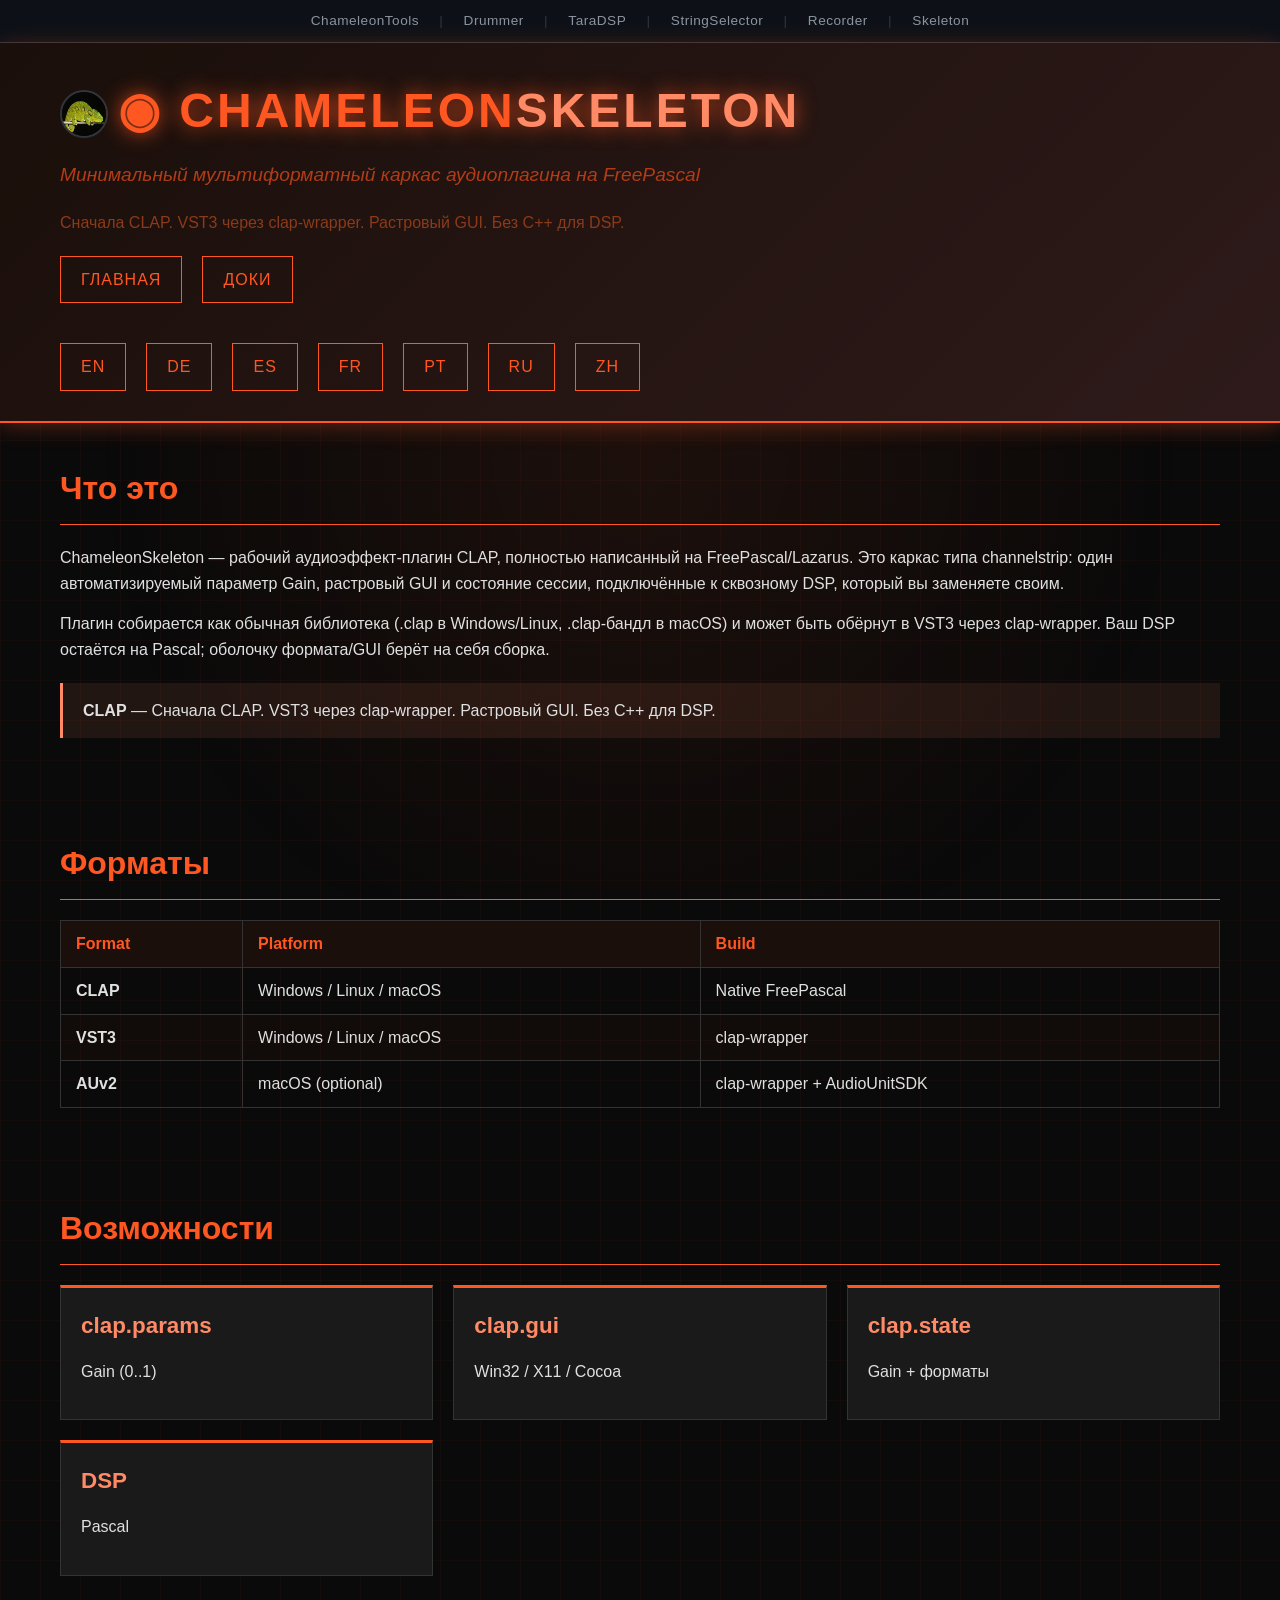
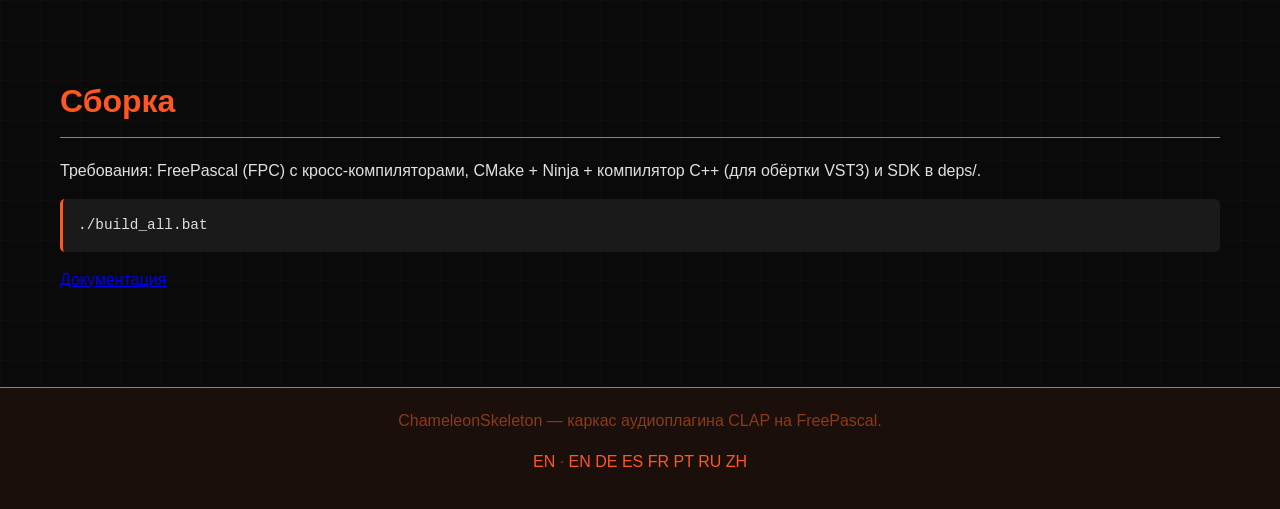
<file: docs/ru/index.html>
<!DOCTYPE html>
<html lang="ru">
<head>
<meta charset="UTF-8">
<meta name="viewport" content="width=device-width, initial-scale=1.0">
<title>ChameleonSkeleton — каркас аудиоплагина CLAP на FreePascal</title>
<link rel="stylesheet" href="../style.css">
<style>
.crossbar { background:#0d1117; border-bottom:1px solid #30363d; padding:10px 20px; text-align:center; font-size:0.85em; letter-spacing:0.5px; }
.crossbar a { color:#8b949e; text-decoration:none; padding:4px 10px; transition:color 0.2s; font-weight:500; }
.crossbar a:hover { color:#58a6ff; }
.crossbar-sep { color:#30363d; margin:0 6px; }
</style>
</head>
<body>
<div class="crossbar">
  <a href="https://smallbutfine.github.io/ChameleonTools/">ChameleonTools</a>
  <span class="crossbar-sep">|</span>
  <a href="https://smallbutfine.github.io/ChameleonDrummer/">Drummer</a>
  <span class="crossbar-sep">|</span>
  <a href="https://smallbutfine.github.io/TaraDSP/">TaraDSP</a>
  <span class="crossbar-sep">|</span>
  <a href="https://smallbutfine.github.io/stringselectorapp/">StringSelector</a>
  <span class="crossbar-sep">|</span>
  <a href="https://smallbutfine.github.io/ChameleonRecorder/">Recorder</a>
  <span class="crossbar-sep">|</span>
  <a href="https://smallbutfine.github.io/ChameleonSkeleton/">Skeleton</a>
</div>

<header>
  <div class="container">
    <h1><img src="../chameleon.jpg" alt="Chameleon" style="width:48px; height:48px; border-radius:50%; vertical-align:middle; margin-right:10px; border:2px solid #30363d;" /><span class="logo">◉</span> CHAMELEON<span class="accent">SKELETON</span></h1>
    <p class="subtitle">Минимальный мультиформатный каркас аудиоплагина на FreePascal</p>
    <p class="tagline">Сначала CLAP. VST3 через clap-wrapper. Растровый GUI. Без C++ для DSP.</p>
    <nav>
      <a href="index.html">Главная</a> <a href="docs.html">Доки</a>
      <span style="width:100%"></span>
      <a href="../index.html">EN</a> <a href="de/index.html">DE</a> <a href="es/index.html">ES</a> <a href="fr/index.html">FR</a> <a href="pt/index.html">PT</a> <a href="ru/index.html">RU</a> <a href="zh/index.html">ZH</a>
    </nav>
  </div>
</header>

<section id="overview">
  <div class="container">
    <h2>Что это</h2>
    <p>ChameleonSkeleton — рабочий аудиоэффект-плагин CLAP, полностью написанный на FreePascal/Lazarus. Это каркас типа channelstrip: один автоматизируемый параметр Gain, растровый GUI и состояние сессии, подключённые к сквозному DSP, который вы заменяете своим.</p>
    <p>Плагин собирается как обычная библиотека (.clap в Windows/Linux, .clap-бандл в macOS) и может быть обёрнут в VST3 через clap-wrapper. Ваш DSP остаётся на Pascal; оболочку формата/GUI берёт на себя сборка.</p>
    <div class="note"><strong>CLAP</strong> — Сначала CLAP. VST3 через clap-wrapper. Растровый GUI. Без C++ для DSP.</div>
  </div>
</section>
<section id="formats">
  <div class="container">
    <h2>Форматы</h2>
    <table>
      <thead><tr><th>Format</th><th>Platform</th><th>Build</th></tr></thead>
      <tbody>
        <tr><td><strong>CLAP</strong></td><td>Windows / Linux / macOS</td><td>Native FreePascal</td></tr>
        <tr><td><strong>VST3</strong></td><td>Windows / Linux / macOS</td><td>clap-wrapper</td></tr>
        <tr><td><strong>AUv2</strong></td><td>macOS (optional)</td><td>clap-wrapper + AudioUnitSDK</td></tr>
      </tbody>
    </table>
  </div>
</section>
<section id="features">
  <div class="container">
    <h2>Возможности</h2>
    <div class="feature-grid">
      <div class="feature-card"><h3>clap.params</h3><p>Gain (0..1)</p></div>
      <div class="feature-card"><h3>clap.gui</h3><p>Win32 / X11 / Cocoa</p></div>
      <div class="feature-card"><h3>clap.state</h3><p>Gain + форматы</p></div>
      <div class="feature-card"><h3>DSP</h3><p>Pascal</p></div>
    </div>
  </div>
</section>
<section id="build">
  <div class="container">
    <h2>Сборка</h2>
    <p>Требования: FreePascal (FPC) с кросс-компиляторами, CMake + Ninja + компилятор C++ (для обёртки VST3) и SDK в deps/.</p>
    <pre>./build_all.bat</pre>
    <p><a href="docs.html">Документация</a></p>
  </div>
</section>
<footer>
  <div class="container">
    <p>ChameleonSkeleton — каркас аудиоплагина CLAP на FreePascal.</p>
    <p><a href="../index.html">EN</a> · <a href="../index.html">EN</a> <a href="de/index.html">DE</a> <a href="es/index.html">ES</a> <a href="fr/index.html">FR</a> <a href="pt/index.html">PT</a> <a href="ru/index.html">RU</a> <a href="zh/index.html">ZH</a></p>
  </div>
</footer>
</body>
</html>
</file>
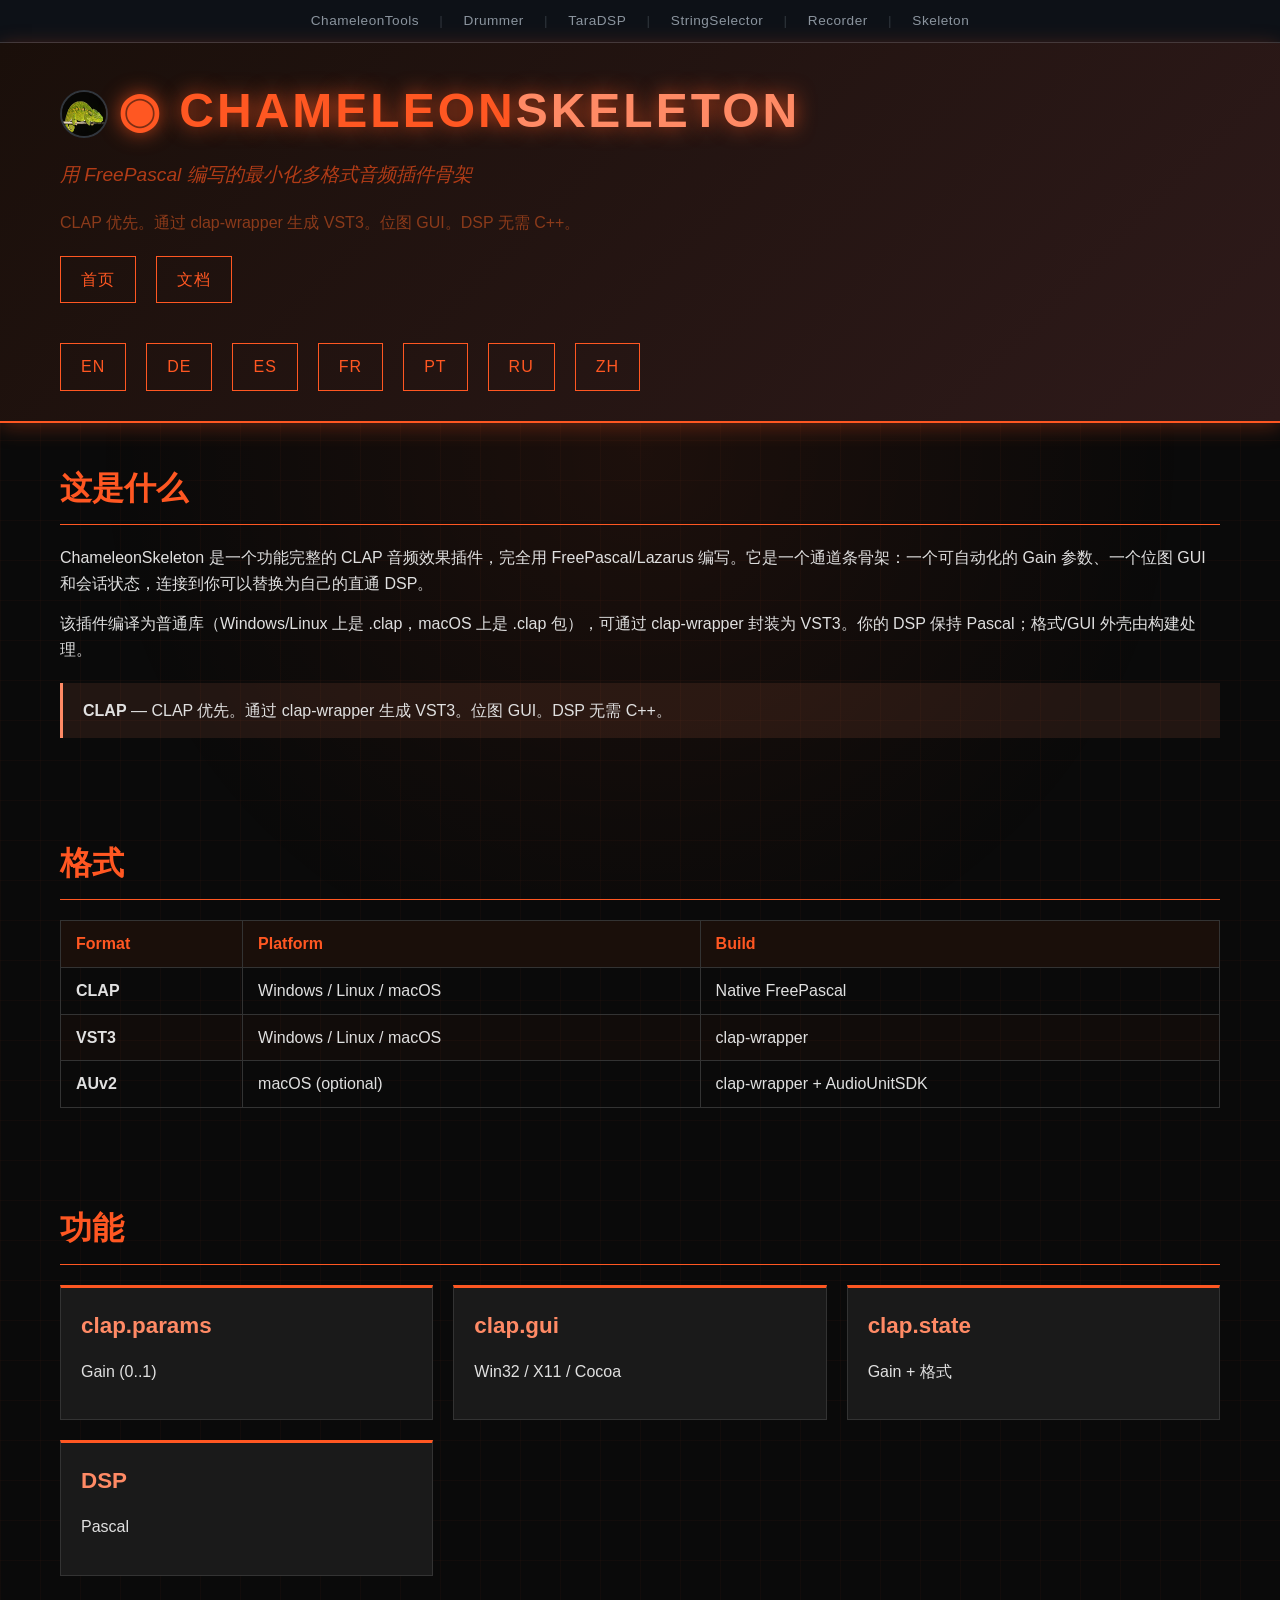
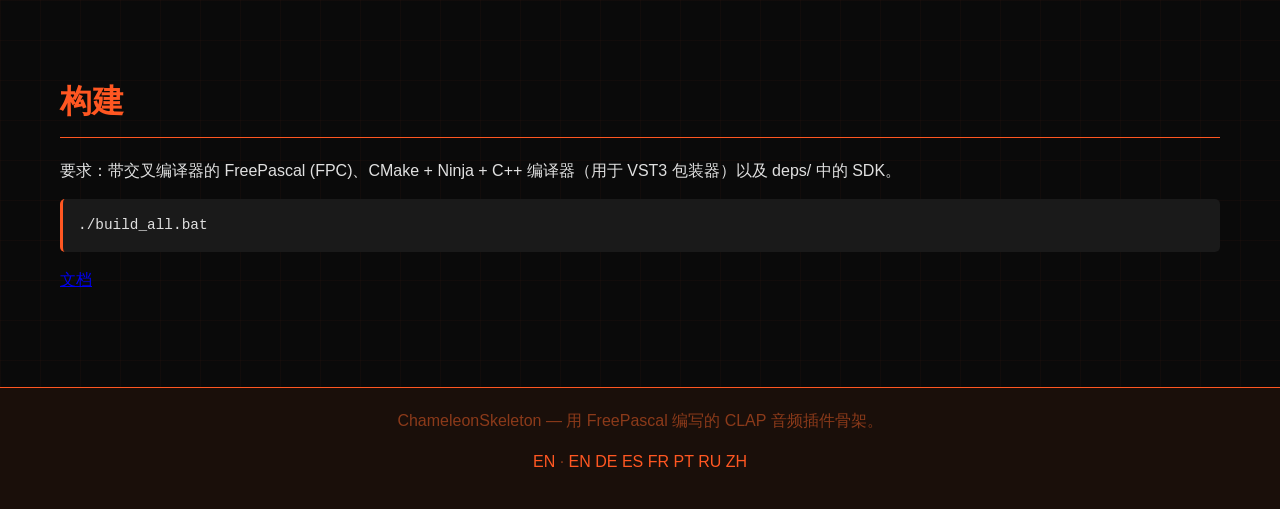
<file: docs/zh/index.html>
<!DOCTYPE html>
<html lang="zh">
<head>
<meta charset="UTF-8">
<meta name="viewport" content="width=device-width, initial-scale=1.0">
<title>ChameleonSkeleton — 用 FreePascal 编写的 CLAP 音频插件骨架</title>
<link rel="stylesheet" href="../style.css">
<style>
.crossbar { background:#0d1117; border-bottom:1px solid #30363d; padding:10px 20px; text-align:center; font-size:0.85em; letter-spacing:0.5px; }
.crossbar a { color:#8b949e; text-decoration:none; padding:4px 10px; transition:color 0.2s; font-weight:500; }
.crossbar a:hover { color:#58a6ff; }
.crossbar-sep { color:#30363d; margin:0 6px; }
</style>
</head>
<body>
<div class="crossbar">
  <a href="https://smallbutfine.github.io/ChameleonTools/">ChameleonTools</a>
  <span class="crossbar-sep">|</span>
  <a href="https://smallbutfine.github.io/ChameleonDrummer/">Drummer</a>
  <span class="crossbar-sep">|</span>
  <a href="https://smallbutfine.github.io/TaraDSP/">TaraDSP</a>
  <span class="crossbar-sep">|</span>
  <a href="https://smallbutfine.github.io/stringselectorapp/">StringSelector</a>
  <span class="crossbar-sep">|</span>
  <a href="https://smallbutfine.github.io/ChameleonRecorder/">Recorder</a>
  <span class="crossbar-sep">|</span>
  <a href="https://smallbutfine.github.io/ChameleonSkeleton/">Skeleton</a>
</div>

<header>
  <div class="container">
    <h1><img src="../chameleon.jpg" alt="Chameleon" style="width:48px; height:48px; border-radius:50%; vertical-align:middle; margin-right:10px; border:2px solid #30363d;" /><span class="logo">◉</span> CHAMELEON<span class="accent">SKELETON</span></h1>
    <p class="subtitle">用 FreePascal 编写的最小化多格式音频插件骨架</p>
    <p class="tagline">CLAP 优先。通过 clap-wrapper 生成 VST3。位图 GUI。DSP 无需 C++。</p>
    <nav>
      <a href="index.html">首页</a> <a href="docs.html">文档</a>
      <span style="width:100%"></span>
      <a href="../index.html">EN</a> <a href="de/index.html">DE</a> <a href="es/index.html">ES</a> <a href="fr/index.html">FR</a> <a href="pt/index.html">PT</a> <a href="ru/index.html">RU</a> <a href="zh/index.html">ZH</a>
    </nav>
  </div>
</header>

<section id="overview">
  <div class="container">
    <h2>这是什么</h2>
    <p>ChameleonSkeleton 是一个功能完整的 CLAP 音频效果插件，完全用 FreePascal/Lazarus 编写。它是一个通道条骨架：一个可自动化的 Gain 参数、一个位图 GUI 和会话状态，连接到你可以替换为自己的直通 DSP。</p>
    <p>该插件编译为普通库（Windows/Linux 上是 .clap，macOS 上是 .clap 包），可通过 clap-wrapper 封装为 VST3。你的 DSP 保持 Pascal；格式/GUI 外壳由构建处理。</p>
    <div class="note"><strong>CLAP</strong> — CLAP 优先。通过 clap-wrapper 生成 VST3。位图 GUI。DSP 无需 C++。</div>
  </div>
</section>
<section id="formats">
  <div class="container">
    <h2>格式</h2>
    <table>
      <thead><tr><th>Format</th><th>Platform</th><th>Build</th></tr></thead>
      <tbody>
        <tr><td><strong>CLAP</strong></td><td>Windows / Linux / macOS</td><td>Native FreePascal</td></tr>
        <tr><td><strong>VST3</strong></td><td>Windows / Linux / macOS</td><td>clap-wrapper</td></tr>
        <tr><td><strong>AUv2</strong></td><td>macOS (optional)</td><td>clap-wrapper + AudioUnitSDK</td></tr>
      </tbody>
    </table>
  </div>
</section>
<section id="features">
  <div class="container">
    <h2>功能</h2>
    <div class="feature-grid">
      <div class="feature-card"><h3>clap.params</h3><p>Gain (0..1)</p></div>
      <div class="feature-card"><h3>clap.gui</h3><p>Win32 / X11 / Cocoa</p></div>
      <div class="feature-card"><h3>clap.state</h3><p>Gain + 格式</p></div>
      <div class="feature-card"><h3>DSP</h3><p>Pascal</p></div>
    </div>
  </div>
</section>
<section id="build">
  <div class="container">
    <h2>构建</h2>
    <p>要求：带交叉编译器的 FreePascal (FPC)、CMake + Ninja + C++ 编译器（用于 VST3 包装器）以及 deps/ 中的 SDK。</p>
    <pre>./build_all.bat</pre>
    <p><a href="docs.html">文档</a></p>
  </div>
</section>
<footer>
  <div class="container">
    <p>ChameleonSkeleton — 用 FreePascal 编写的 CLAP 音频插件骨架。</p>
    <p><a href="../index.html">EN</a> · <a href="../index.html">EN</a> <a href="de/index.html">DE</a> <a href="es/index.html">ES</a> <a href="fr/index.html">FR</a> <a href="pt/index.html">PT</a> <a href="ru/index.html">RU</a> <a href="zh/index.html">ZH</a></p>
  </div>
</footer>
</body>
</html>
</file>
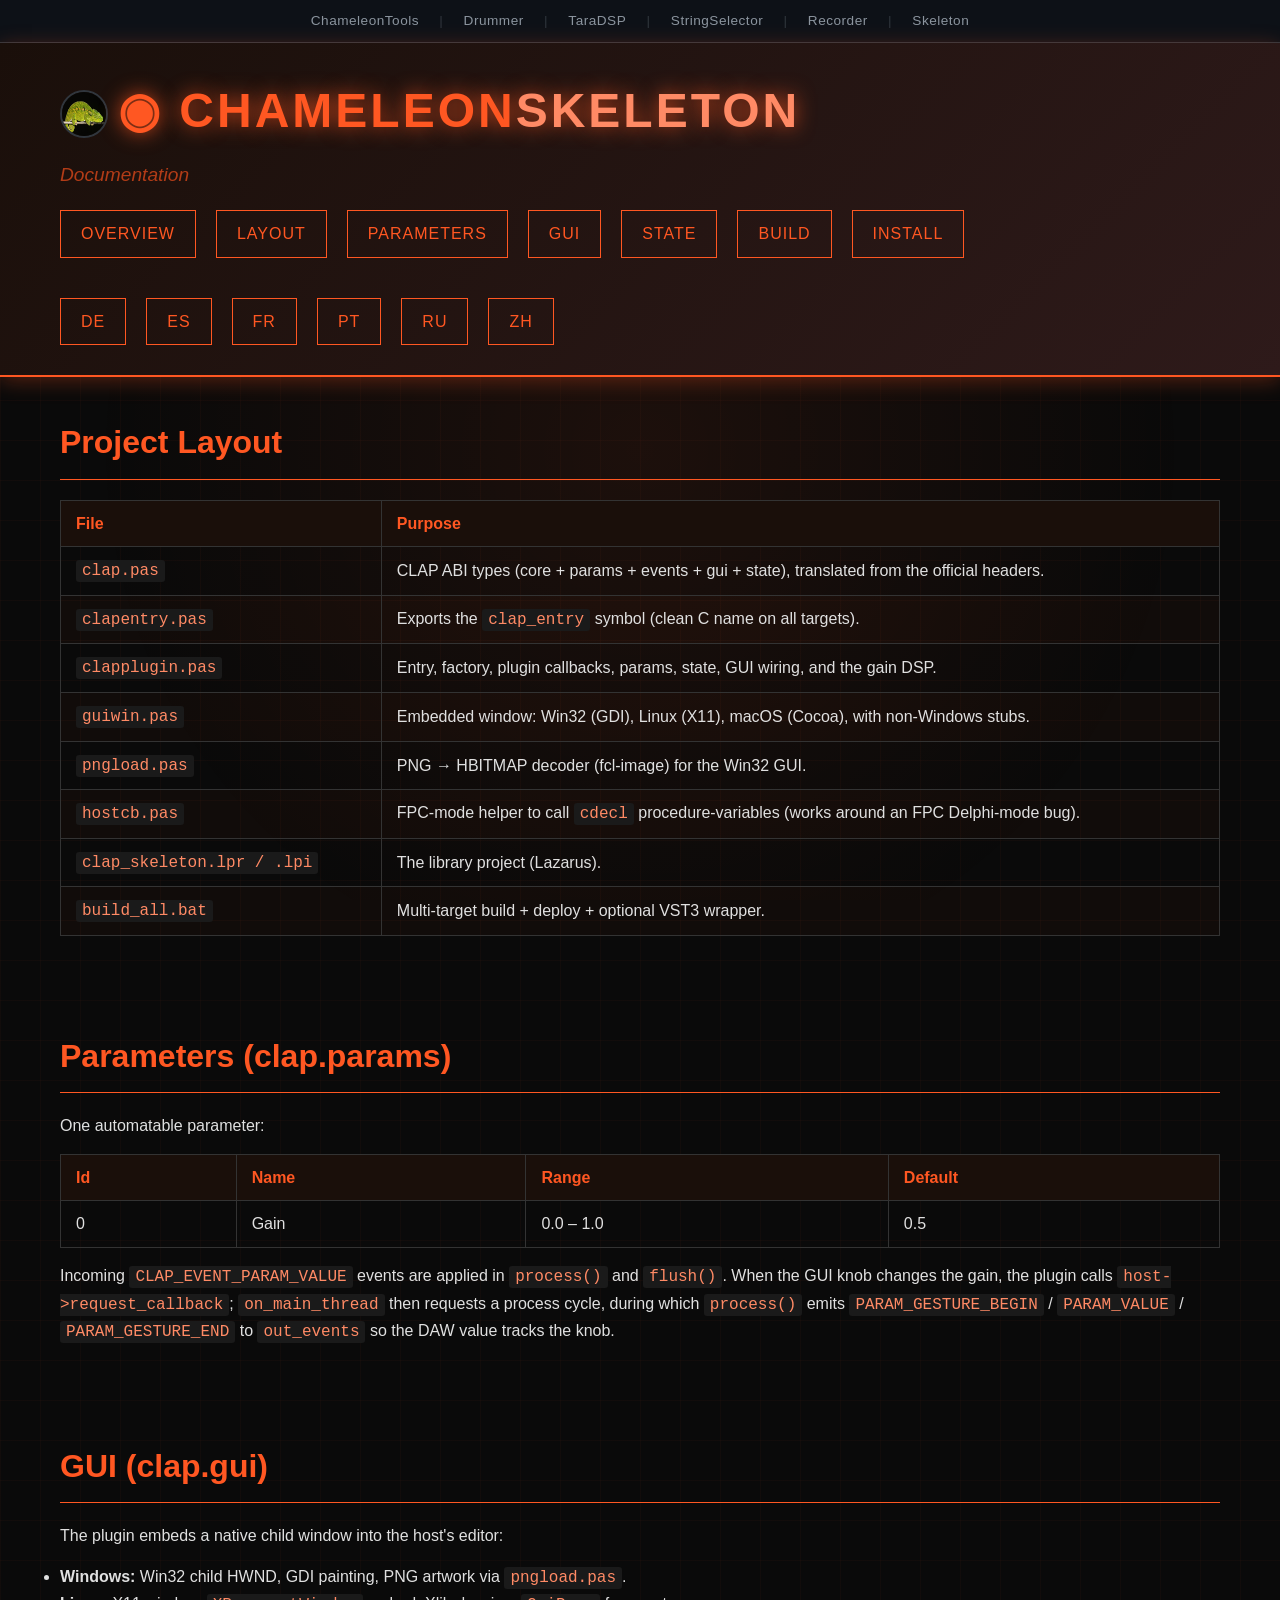
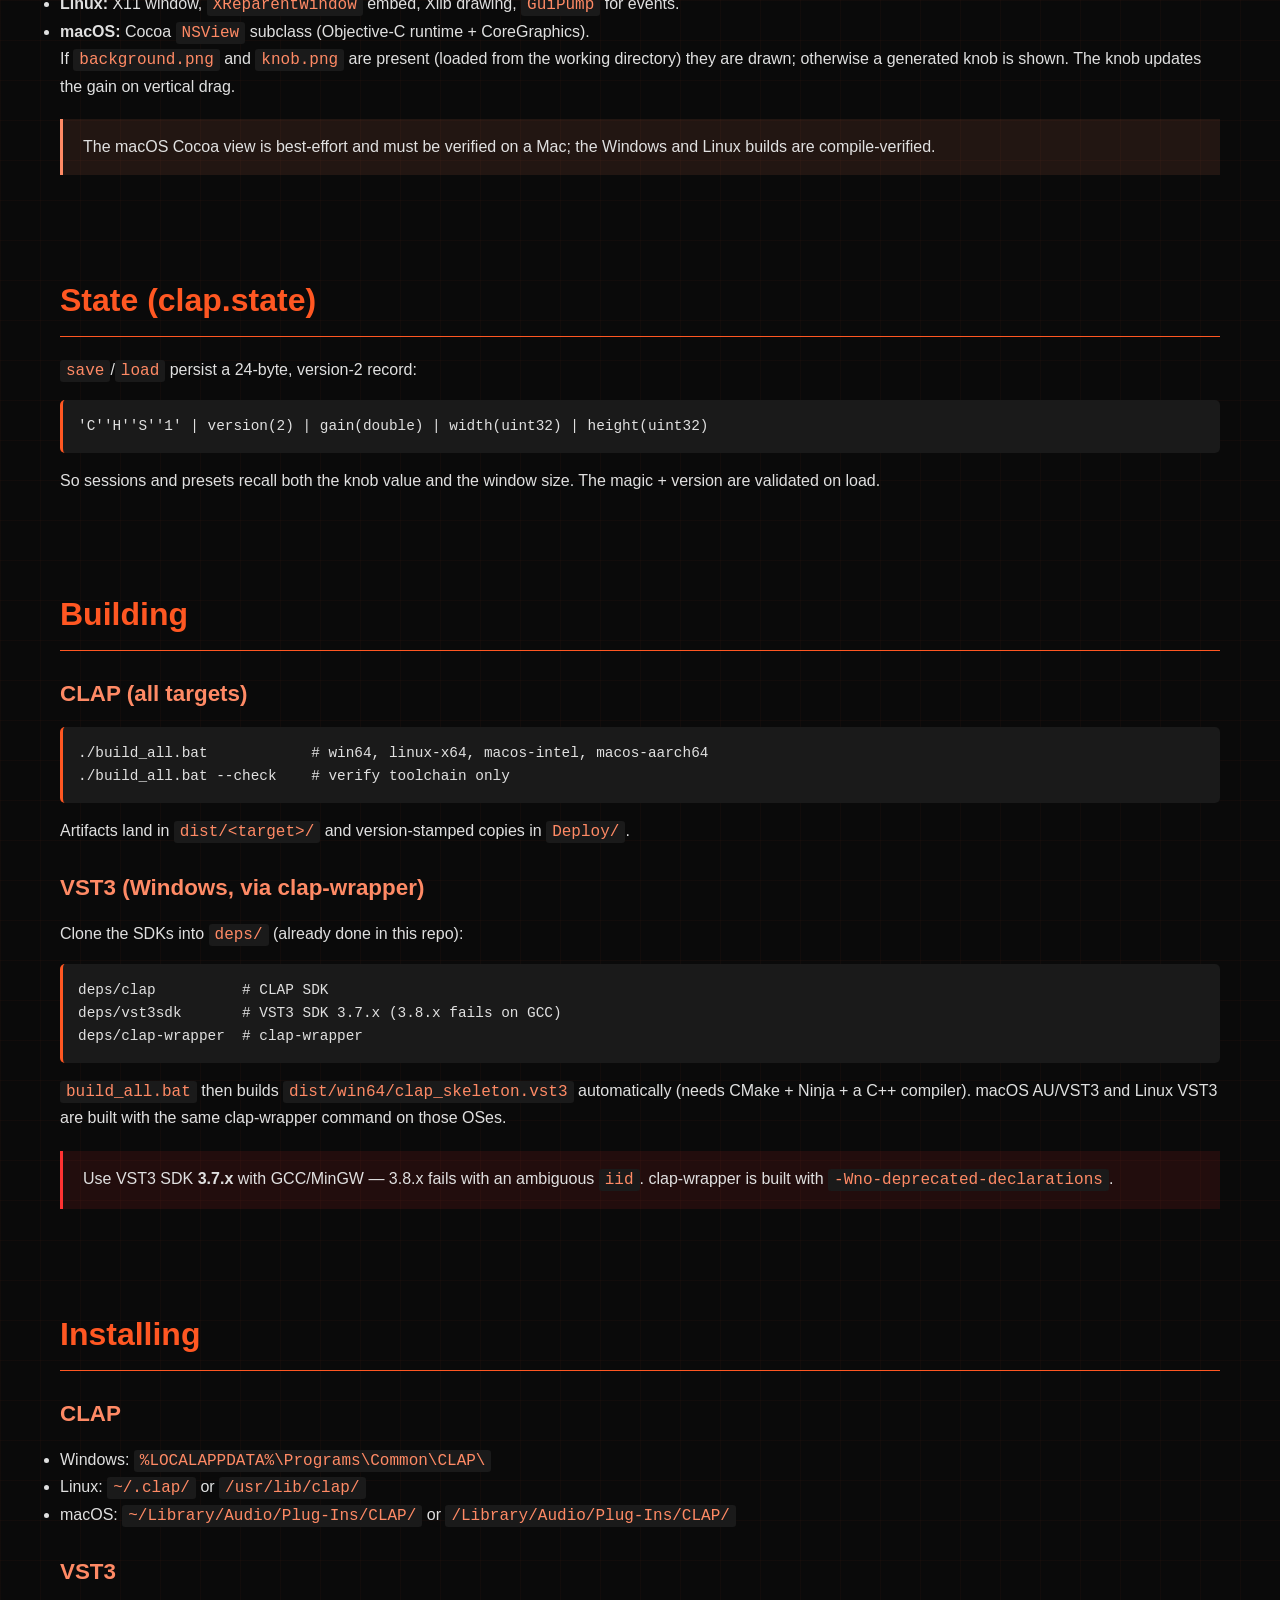
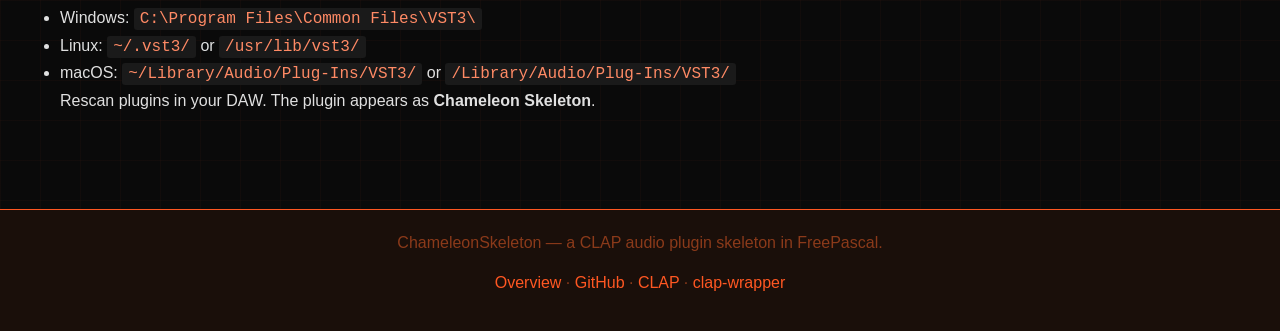
<file: docs/docs.html>
<!DOCTYPE html>
<html lang="en">
<head>
<meta charset="UTF-8">
<meta name="viewport" content="width=device-width, initial-scale=1.0">
<title>ChameleonSkeleton — Documentation</title>
<link rel="stylesheet" href="style.css">
  <style>
.crossbar { background:#0d1117; border-bottom:1px solid #30363d; padding:10px 20px; text-align:center; font-size:0.85em; letter-spacing:0.5px; }
.crossbar a { color:#8b949e; text-decoration:none; padding:4px 10px; transition:color 0.2s; font-weight:500; }
.crossbar a:hover { color:#58a6ff; }
.crossbar-sep { color:#30363d; margin:0 6px; }
  </style>
</head>
<body>
<div class="crossbar">
  <a href="https://smallbutfine.github.io/ChameleonTools/">ChameleonTools</a>
  <span class="crossbar-sep">|</span>
  <a href="https://smallbutfine.github.io/ChameleonDrummer/">Drummer</a>
  <span class="crossbar-sep">|</span>
  <a href="https://smallbutfine.github.io/TaraDSP/">TaraDSP</a>
  <span class="crossbar-sep">|</span>
  <a href="https://smallbutfine.github.io/stringselectorapp/">StringSelector</a>
  <span class="crossbar-sep">|</span>
  <a href="https://smallbutfine.github.io/ChameleonRecorder/">Recorder</a>
  <span class="crossbar-sep">|</span>
  <a href="https://smallbutfine.github.io/ChameleonSkeleton/">Skeleton</a>
</div>

<header>
  <div class="container">
    <h1><img src="chameleon.jpg" alt="Chameleon" style="width:48px; height:48px; border-radius:50%; vertical-align:middle; margin-right:10px; border:2px solid #30363d;" /><span class="logo">◉</span> CHAMELEON<span class="accent">SKELETON</span></h1>
    <p class="subtitle">Documentation</p>
    <nav>
      <a href="index.html">Overview</a>
      <a href="#layout">Layout</a>
      <a href="#params">Parameters</a>
      <a href="#gui">GUI</a>
      <a href="#state">State</a>
      <a href="#build">Build</a>
      <a href="#install">Install</a>
      <span style="width:100%"></span>
      <a href="de/docs.html">DE</a>
      <a href="es/docs.html">ES</a>
      <a href="fr/docs.html">FR</a>
      <a href="pt/docs.html">PT</a>
      <a href="ru/docs.html">RU</a>
      <a href="zh/docs.html">ZH</a>
    </nav>
  </div>
</header>

<section id="layout">
  <div class="container">
    <h2>Project Layout</h2>
    <table>
      <thead><tr><th>File</th><th>Purpose</th></tr></thead>
      <tbody>
        <tr><td><code>clap.pas</code></td><td>CLAP ABI types (core + params + events + gui + state), translated from the official headers.</td></tr>
        <tr><td><code>clapentry.pas</code></td><td>Exports the <code>clap_entry</code> symbol (clean C name on all targets).</td></tr>
        <tr><td><code>clapplugin.pas</code></td><td>Entry, factory, plugin callbacks, params, state, GUI wiring, and the gain DSP.</td></tr>
        <tr><td><code>guiwin.pas</code></td><td>Embedded window: Win32 (GDI), Linux (X11), macOS (Cocoa), with non-Windows stubs.</td></tr>
        <tr><td><code>pngload.pas</code></td><td>PNG → HBITMAP decoder (fcl-image) for the Win32 GUI.</td></tr>
        <tr><td><code>hostcb.pas</code></td><td>FPC-mode helper to call <code>cdecl</code> procedure-variables (works around an FPC Delphi-mode bug).</td></tr>
        <tr><td><code>clap_skeleton.lpr / .lpi</code></td><td>The library project (Lazarus).</td></tr>
        <tr><td><code>build_all.bat</code></td><td>Multi-target build + deploy + optional VST3 wrapper.</td></tr>
      </tbody>
    </table>
  </div>
</section>

<section id="params">
  <div class="container">
    <h2>Parameters (clap.params)</h2>
    <p>One automatable parameter:</p>
    <table>
      <thead><tr><th>Id</th><th>Name</th><th>Range</th><th>Default</th></tr></thead>
      <tbody>
        <tr><td>0</td><td>Gain</td><td>0.0 – 1.0</td><td>0.5</td></tr>
      </tbody>
    </table>
    <p>Incoming <code>CLAP_EVENT_PARAM_VALUE</code> events are applied in <code>process()</code> and
    <code>flush()</code>. When the GUI knob changes the gain, the plugin calls
    <code>host-&gt;request_callback</code>; <code>on_main_thread</code> then requests a process cycle,
    during which <code>process()</code> emits <code>PARAM_GESTURE_BEGIN</code> /
    <code>PARAM_VALUE</code> / <code>PARAM_GESTURE_END</code> to <code>out_events</code> so the DAW
    value tracks the knob.</p>
  </div>
</section>

<section id="gui">
  <div class="container">
    <h2>GUI (clap.gui)</h2>
    <p>The plugin embeds a native child window into the host's editor:</p>
    <ul>
      <li><strong>Windows:</strong> Win32 child HWND, GDI painting, PNG artwork via <code>pngload.pas</code>.</li>
      <li><strong>Linux:</strong> X11 window, <code>XReparentWindow</code> embed, Xlib drawing, <code>GuiPump</code> for events.</li>
      <li><strong>macOS:</strong> Cocoa <code>NSView</code> subclass (Objective-C runtime + CoreGraphics).</li>
    </ul>
    <p>If <code>background.png</code> and <code>knob.png</code> are present (loaded from the working
    directory) they are drawn; otherwise a generated knob is shown. The knob updates the gain on
    vertical drag.</p>
    <div class="note">
      The macOS Cocoa view is best-effort and must be verified on a Mac; the Windows and Linux
      builds are compile-verified.
    </div>
  </div>
</section>

<section id="state">
  <div class="container">
    <h2>State (clap.state)</h2>
    <p><code>save</code>/<code>load</code> persist a 24-byte, version-2 record:</p>
    <pre>'C''H''S''1' | version(2) | gain(double) | width(uint32) | height(uint32)</pre>
    <p>So sessions and presets recall both the knob value and the window size. The magic + version are
    validated on load.</p>
  </div>
</section>

<section id="build">
  <div class="container">
    <h2>Building</h2>
    <h3>CLAP (all targets)</h3>
    <pre>./build_all.bat            # win64, linux-x64, macos-intel, macos-aarch64
./build_all.bat --check    # verify toolchain only</pre>
    <p>Artifacts land in <code>dist/&lt;target&gt;/</code> and version-stamped copies in
    <code>Deploy/</code>.</p>

    <h3>VST3 (Windows, via clap-wrapper)</h3>
    <p>Clone the SDKs into <code>deps/</code> (already done in this repo):</p>
    <pre>deps/clap          # CLAP SDK
deps/vst3sdk       # VST3 SDK 3.7.x (3.8.x fails on GCC)
deps/clap-wrapper  # clap-wrapper</pre>
    <p><code>build_all.bat</code> then builds <code>dist/win64/clap_skeleton.vst3</code> automatically
    (needs CMake + Ninja + a C++ compiler). macOS AU/VST3 and Linux VST3 are built with the same
    clap-wrapper command on those OSes.</p>
    <div class="warning">
      Use VST3 SDK <strong>3.7.x</strong> with GCC/MinGW — 3.8.x fails with an ambiguous
      <code>iid</code>. clap-wrapper is built with <code>-Wno-deprecated-declarations</code>.
    </div>
  </div>
</section>

<section id="install">
  <div class="container">
    <h2>Installing</h2>
    <h3>CLAP</h3>
    <ul>
      <li>Windows: <code>%LOCALAPPDATA%\Programs\Common\CLAP\</code></li>
      <li>Linux: <code>~/.clap/</code> or <code>/usr/lib/clap/</code></li>
      <li>macOS: <code>~/Library/Audio/Plug-Ins/CLAP/</code> or <code>/Library/Audio/Plug-Ins/CLAP/</code></li>
    </ul>
    <h3>VST3</h3>
    <ul>
      <li>Windows: <code>C:\Program Files\Common Files\VST3\</code></li>
      <li>Linux: <code>~/.vst3/</code> or <code>/usr/lib/vst3/</code></li>
      <li>macOS: <code>~/Library/Audio/Plug-Ins/VST3/</code> or <code>/Library/Audio/Plug-Ins/VST3/</code></li>
    </ul>
    <p>Rescan plugins in your DAW. The plugin appears as <strong>Chameleon Skeleton</strong>.</p>
  </div>
</section>

<footer>
  <div class="container">
    <p>ChameleonSkeleton — a CLAP audio plugin skeleton in FreePascal.</p>
    <p>
      <a href="index.html">Overview</a> ·
      <a href="https://github.com/smallbutfine/ChameleonSkeleton">GitHub</a> ·
      <a href="https://github.com/free-audio/clap">CLAP</a> ·
      <a href="https://github.com/free-audio/clap-wrapper">clap-wrapper</a>
    </p>
  </div>
</footer>

</body>
</html>
</file>
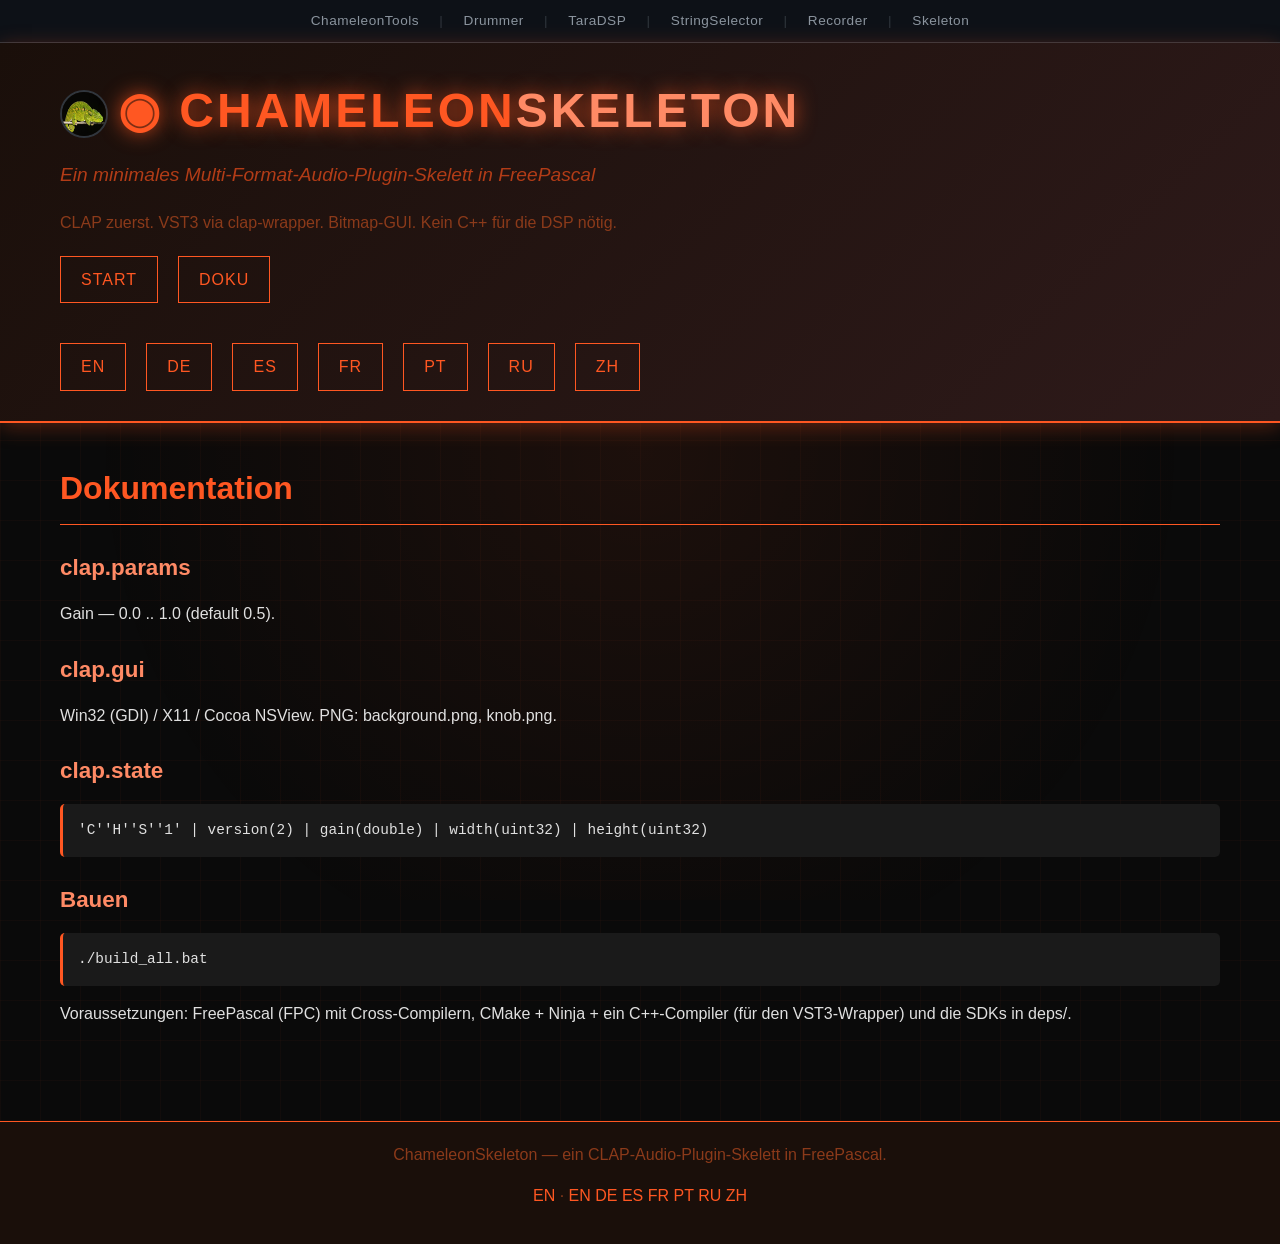
<file: docs/de/docs.html>
<!DOCTYPE html>
<html lang="de">
<head>
<meta charset="UTF-8">
<meta name="viewport" content="width=device-width, initial-scale=1.0">
<title>ChameleonSkeleton — Ein CLAP-Audio-Plugin-Skelett in FreePascal</title>
<link rel="stylesheet" href="../style.css">
<style>
.crossbar { background:#0d1117; border-bottom:1px solid #30363d; padding:10px 20px; text-align:center; font-size:0.85em; letter-spacing:0.5px; }
.crossbar a { color:#8b949e; text-decoration:none; padding:4px 10px; transition:color 0.2s; font-weight:500; }
.crossbar a:hover { color:#58a6ff; }
.crossbar-sep { color:#30363d; margin:0 6px; }
</style>
</head>
<body>
<div class="crossbar">
  <a href="https://smallbutfine.github.io/ChameleonTools/">ChameleonTools</a>
  <span class="crossbar-sep">|</span>
  <a href="https://smallbutfine.github.io/ChameleonDrummer/">Drummer</a>
  <span class="crossbar-sep">|</span>
  <a href="https://smallbutfine.github.io/TaraDSP/">TaraDSP</a>
  <span class="crossbar-sep">|</span>
  <a href="https://smallbutfine.github.io/stringselectorapp/">StringSelector</a>
  <span class="crossbar-sep">|</span>
  <a href="https://smallbutfine.github.io/ChameleonRecorder/">Recorder</a>
  <span class="crossbar-sep">|</span>
  <a href="https://smallbutfine.github.io/ChameleonSkeleton/">Skeleton</a>
</div>

<header>
  <div class="container">
    <h1><img src="../chameleon.jpg" alt="Chameleon" style="width:48px; height:48px; border-radius:50%; vertical-align:middle; margin-right:10px; border:2px solid #30363d;" /><span class="logo">◉</span> CHAMELEON<span class="accent">SKELETON</span></h1>
    <p class="subtitle">Ein minimales Multi-Format-Audio-Plugin-Skelett in FreePascal</p>
    <p class="tagline">CLAP zuerst. VST3 via clap-wrapper. Bitmap-GUI. Kein C++ für die DSP nötig.</p>
    <nav>
      <a href="index.html">Start</a> <a href="docs.html">Doku</a>
      <span style="width:100%"></span>
      <a href="../index.html">EN</a> <a href="de/index.html">DE</a> <a href="es/index.html">ES</a> <a href="fr/index.html">FR</a> <a href="pt/index.html">PT</a> <a href="ru/index.html">RU</a> <a href="zh/index.html">ZH</a>
    </nav>
  </div>
</header>

<section>
  <div class="container">
    <h2>Dokumentation</h2>
    <h3>clap.params</h3>
    <p>Gain — 0.0 .. 1.0 (default 0.5).</p>
    <h3>clap.gui</h3>
    <p>Win32 (GDI) / X11 / Cocoa NSView. PNG: background.png, knob.png.</p>
    <h3>clap.state</h3>
    <pre>'C''H''S''1' | version(2) | gain(double) | width(uint32) | height(uint32)</pre>
    <h3>Bauen</h3>
    <pre>./build_all.bat</pre>
    <p>Voraussetzungen: FreePascal (FPC) mit Cross-Compilern, CMake + Ninja + ein C++-Compiler (für den VST3-Wrapper) und die SDKs in deps/.</p>
  </div>
</section>
<footer>
  <div class="container">
    <p>ChameleonSkeleton — ein CLAP-Audio-Plugin-Skelett in FreePascal.</p>
    <p><a href="../index.html">EN</a> · <a href="../index.html">EN</a> <a href="de/index.html">DE</a> <a href="es/index.html">ES</a> <a href="fr/index.html">FR</a> <a href="pt/index.html">PT</a> <a href="ru/index.html">RU</a> <a href="zh/index.html">ZH</a></p>
  </div>
</footer>
</body>
</html>
</file>
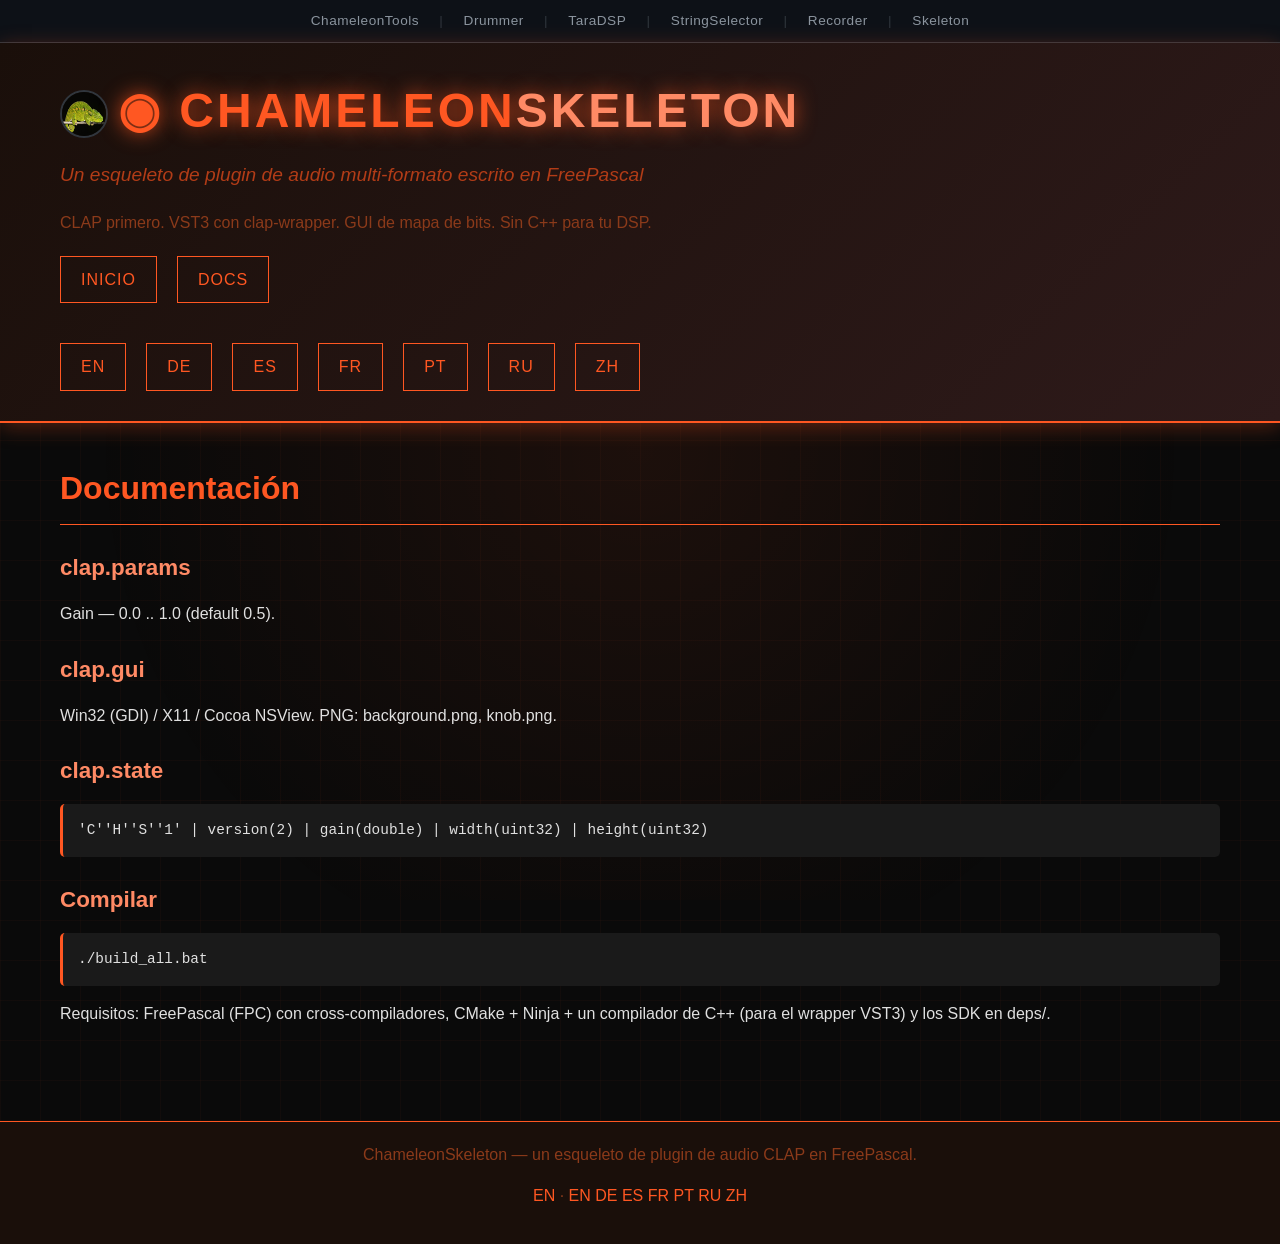
<file: docs/es/docs.html>
<!DOCTYPE html>
<html lang="es">
<head>
<meta charset="UTF-8">
<meta name="viewport" content="width=device-width, initial-scale=1.0">
<title>ChameleonSkeleton — Un esqueleto de plugin de audio CLAP en FreePascal</title>
<link rel="stylesheet" href="../style.css">
<style>
.crossbar { background:#0d1117; border-bottom:1px solid #30363d; padding:10px 20px; text-align:center; font-size:0.85em; letter-spacing:0.5px; }
.crossbar a { color:#8b949e; text-decoration:none; padding:4px 10px; transition:color 0.2s; font-weight:500; }
.crossbar a:hover { color:#58a6ff; }
.crossbar-sep { color:#30363d; margin:0 6px; }
</style>
</head>
<body>
<div class="crossbar">
  <a href="https://smallbutfine.github.io/ChameleonTools/">ChameleonTools</a>
  <span class="crossbar-sep">|</span>
  <a href="https://smallbutfine.github.io/ChameleonDrummer/">Drummer</a>
  <span class="crossbar-sep">|</span>
  <a href="https://smallbutfine.github.io/TaraDSP/">TaraDSP</a>
  <span class="crossbar-sep">|</span>
  <a href="https://smallbutfine.github.io/stringselectorapp/">StringSelector</a>
  <span class="crossbar-sep">|</span>
  <a href="https://smallbutfine.github.io/ChameleonRecorder/">Recorder</a>
  <span class="crossbar-sep">|</span>
  <a href="https://smallbutfine.github.io/ChameleonSkeleton/">Skeleton</a>
</div>

<header>
  <div class="container">
    <h1><img src="../chameleon.jpg" alt="Chameleon" style="width:48px; height:48px; border-radius:50%; vertical-align:middle; margin-right:10px; border:2px solid #30363d;" /><span class="logo">◉</span> CHAMELEON<span class="accent">SKELETON</span></h1>
    <p class="subtitle">Un esqueleto de plugin de audio multi-formato escrito en FreePascal</p>
    <p class="tagline">CLAP primero. VST3 con clap-wrapper. GUI de mapa de bits. Sin C++ para tu DSP.</p>
    <nav>
      <a href="index.html">Inicio</a> <a href="docs.html">Docs</a>
      <span style="width:100%"></span>
      <a href="../index.html">EN</a> <a href="de/index.html">DE</a> <a href="es/index.html">ES</a> <a href="fr/index.html">FR</a> <a href="pt/index.html">PT</a> <a href="ru/index.html">RU</a> <a href="zh/index.html">ZH</a>
    </nav>
  </div>
</header>

<section>
  <div class="container">
    <h2>Documentación</h2>
    <h3>clap.params</h3>
    <p>Gain — 0.0 .. 1.0 (default 0.5).</p>
    <h3>clap.gui</h3>
    <p>Win32 (GDI) / X11 / Cocoa NSView. PNG: background.png, knob.png.</p>
    <h3>clap.state</h3>
    <pre>'C''H''S''1' | version(2) | gain(double) | width(uint32) | height(uint32)</pre>
    <h3>Compilar</h3>
    <pre>./build_all.bat</pre>
    <p>Requisitos: FreePascal (FPC) con cross-compiladores, CMake + Ninja + un compilador de C++ (para el wrapper VST3) y los SDK en deps/.</p>
  </div>
</section>
<footer>
  <div class="container">
    <p>ChameleonSkeleton — un esqueleto de plugin de audio CLAP en FreePascal.</p>
    <p><a href="../index.html">EN</a> · <a href="../index.html">EN</a> <a href="de/index.html">DE</a> <a href="es/index.html">ES</a> <a href="fr/index.html">FR</a> <a href="pt/index.html">PT</a> <a href="ru/index.html">RU</a> <a href="zh/index.html">ZH</a></p>
  </div>
</footer>
</body>
</html>
</file>
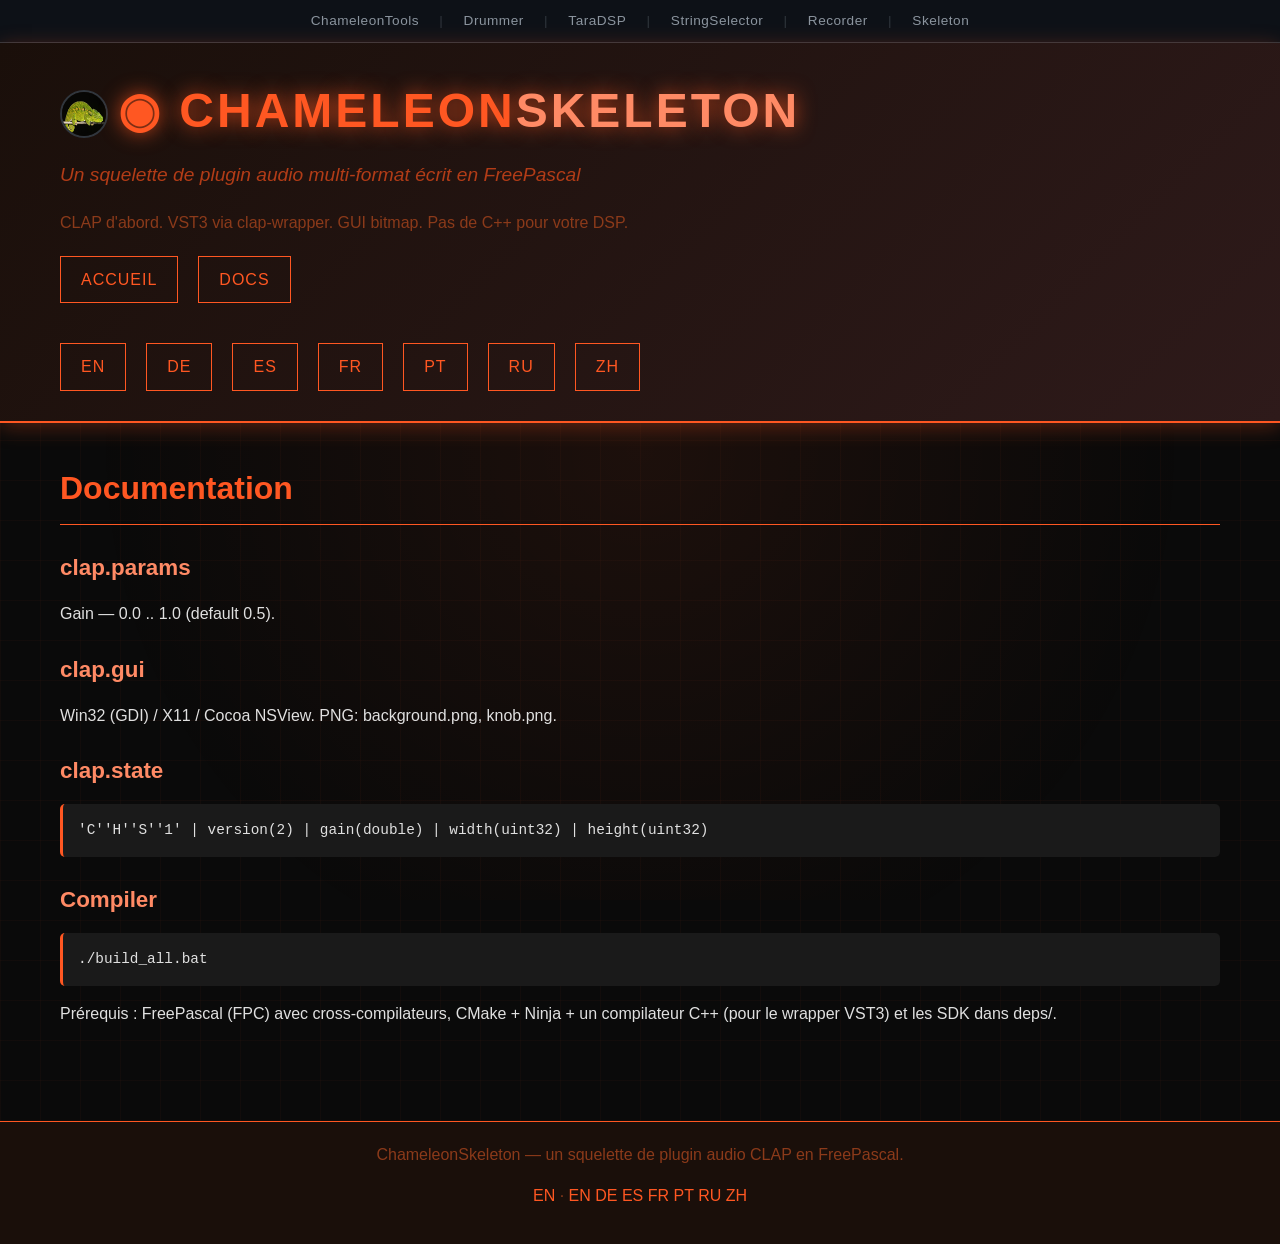
<file: docs/fr/docs.html>
<!DOCTYPE html>
<html lang="fr">
<head>
<meta charset="UTF-8">
<meta name="viewport" content="width=device-width, initial-scale=1.0">
<title>ChameleonSkeleton — Un squelette de plugin audio CLAP en FreePascal</title>
<link rel="stylesheet" href="../style.css">
<style>
.crossbar { background:#0d1117; border-bottom:1px solid #30363d; padding:10px 20px; text-align:center; font-size:0.85em; letter-spacing:0.5px; }
.crossbar a { color:#8b949e; text-decoration:none; padding:4px 10px; transition:color 0.2s; font-weight:500; }
.crossbar a:hover { color:#58a6ff; }
.crossbar-sep { color:#30363d; margin:0 6px; }
</style>
</head>
<body>
<div class="crossbar">
  <a href="https://smallbutfine.github.io/ChameleonTools/">ChameleonTools</a>
  <span class="crossbar-sep">|</span>
  <a href="https://smallbutfine.github.io/ChameleonDrummer/">Drummer</a>
  <span class="crossbar-sep">|</span>
  <a href="https://smallbutfine.github.io/TaraDSP/">TaraDSP</a>
  <span class="crossbar-sep">|</span>
  <a href="https://smallbutfine.github.io/stringselectorapp/">StringSelector</a>
  <span class="crossbar-sep">|</span>
  <a href="https://smallbutfine.github.io/ChameleonRecorder/">Recorder</a>
  <span class="crossbar-sep">|</span>
  <a href="https://smallbutfine.github.io/ChameleonSkeleton/">Skeleton</a>
</div>

<header>
  <div class="container">
    <h1><img src="../chameleon.jpg" alt="Chameleon" style="width:48px; height:48px; border-radius:50%; vertical-align:middle; margin-right:10px; border:2px solid #30363d;" /><span class="logo">◉</span> CHAMELEON<span class="accent">SKELETON</span></h1>
    <p class="subtitle">Un squelette de plugin audio multi-format écrit en FreePascal</p>
    <p class="tagline">CLAP d'abord. VST3 via clap-wrapper. GUI bitmap. Pas de C++ pour votre DSP.</p>
    <nav>
      <a href="index.html">Accueil</a> <a href="docs.html">Docs</a>
      <span style="width:100%"></span>
      <a href="../index.html">EN</a> <a href="de/index.html">DE</a> <a href="es/index.html">ES</a> <a href="fr/index.html">FR</a> <a href="pt/index.html">PT</a> <a href="ru/index.html">RU</a> <a href="zh/index.html">ZH</a>
    </nav>
  </div>
</header>

<section>
  <div class="container">
    <h2>Documentation</h2>
    <h3>clap.params</h3>
    <p>Gain — 0.0 .. 1.0 (default 0.5).</p>
    <h3>clap.gui</h3>
    <p>Win32 (GDI) / X11 / Cocoa NSView. PNG: background.png, knob.png.</p>
    <h3>clap.state</h3>
    <pre>'C''H''S''1' | version(2) | gain(double) | width(uint32) | height(uint32)</pre>
    <h3>Compiler</h3>
    <pre>./build_all.bat</pre>
    <p>Prérequis : FreePascal (FPC) avec cross-compilateurs, CMake + Ninja + un compilateur C++ (pour le wrapper VST3) et les SDK dans deps/.</p>
  </div>
</section>
<footer>
  <div class="container">
    <p>ChameleonSkeleton — un squelette de plugin audio CLAP en FreePascal.</p>
    <p><a href="../index.html">EN</a> · <a href="../index.html">EN</a> <a href="de/index.html">DE</a> <a href="es/index.html">ES</a> <a href="fr/index.html">FR</a> <a href="pt/index.html">PT</a> <a href="ru/index.html">RU</a> <a href="zh/index.html">ZH</a></p>
  </div>
</footer>
</body>
</html>
</file>
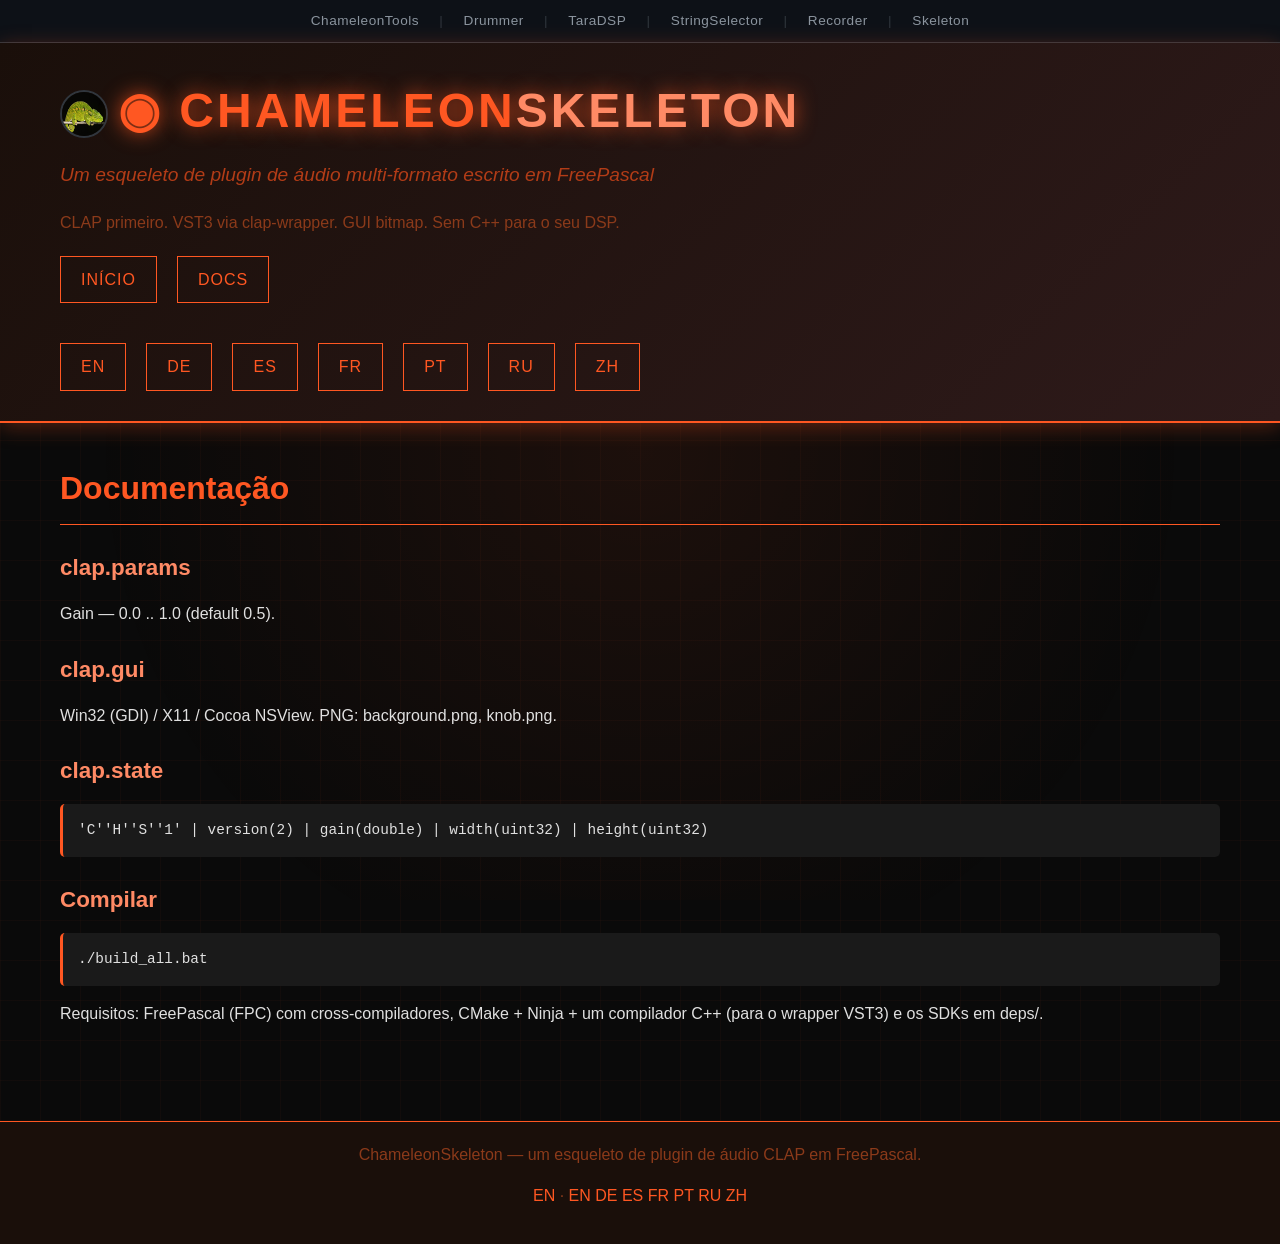
<file: docs/pt/docs.html>
<!DOCTYPE html>
<html lang="pt">
<head>
<meta charset="UTF-8">
<meta name="viewport" content="width=device-width, initial-scale=1.0">
<title>ChameleonSkeleton — Um esqueleto de plugin de áudio CLAP em FreePascal</title>
<link rel="stylesheet" href="../style.css">
<style>
.crossbar { background:#0d1117; border-bottom:1px solid #30363d; padding:10px 20px; text-align:center; font-size:0.85em; letter-spacing:0.5px; }
.crossbar a { color:#8b949e; text-decoration:none; padding:4px 10px; transition:color 0.2s; font-weight:500; }
.crossbar a:hover { color:#58a6ff; }
.crossbar-sep { color:#30363d; margin:0 6px; }
</style>
</head>
<body>
<div class="crossbar">
  <a href="https://smallbutfine.github.io/ChameleonTools/">ChameleonTools</a>
  <span class="crossbar-sep">|</span>
  <a href="https://smallbutfine.github.io/ChameleonDrummer/">Drummer</a>
  <span class="crossbar-sep">|</span>
  <a href="https://smallbutfine.github.io/TaraDSP/">TaraDSP</a>
  <span class="crossbar-sep">|</span>
  <a href="https://smallbutfine.github.io/stringselectorapp/">StringSelector</a>
  <span class="crossbar-sep">|</span>
  <a href="https://smallbutfine.github.io/ChameleonRecorder/">Recorder</a>
  <span class="crossbar-sep">|</span>
  <a href="https://smallbutfine.github.io/ChameleonSkeleton/">Skeleton</a>
</div>

<header>
  <div class="container">
    <h1><img src="../chameleon.jpg" alt="Chameleon" style="width:48px; height:48px; border-radius:50%; vertical-align:middle; margin-right:10px; border:2px solid #30363d;" /><span class="logo">◉</span> CHAMELEON<span class="accent">SKELETON</span></h1>
    <p class="subtitle">Um esqueleto de plugin de áudio multi-formato escrito em FreePascal</p>
    <p class="tagline">CLAP primeiro. VST3 via clap-wrapper. GUI bitmap. Sem C++ para o seu DSP.</p>
    <nav>
      <a href="index.html">Início</a> <a href="docs.html">Docs</a>
      <span style="width:100%"></span>
      <a href="../index.html">EN</a> <a href="de/index.html">DE</a> <a href="es/index.html">ES</a> <a href="fr/index.html">FR</a> <a href="pt/index.html">PT</a> <a href="ru/index.html">RU</a> <a href="zh/index.html">ZH</a>
    </nav>
  </div>
</header>

<section>
  <div class="container">
    <h2>Documentação</h2>
    <h3>clap.params</h3>
    <p>Gain — 0.0 .. 1.0 (default 0.5).</p>
    <h3>clap.gui</h3>
    <p>Win32 (GDI) / X11 / Cocoa NSView. PNG: background.png, knob.png.</p>
    <h3>clap.state</h3>
    <pre>'C''H''S''1' | version(2) | gain(double) | width(uint32) | height(uint32)</pre>
    <h3>Compilar</h3>
    <pre>./build_all.bat</pre>
    <p>Requisitos: FreePascal (FPC) com cross-compiladores, CMake + Ninja + um compilador C++ (para o wrapper VST3) e os SDKs em deps/.</p>
  </div>
</section>
<footer>
  <div class="container">
    <p>ChameleonSkeleton — um esqueleto de plugin de áudio CLAP em FreePascal.</p>
    <p><a href="../index.html">EN</a> · <a href="../index.html">EN</a> <a href="de/index.html">DE</a> <a href="es/index.html">ES</a> <a href="fr/index.html">FR</a> <a href="pt/index.html">PT</a> <a href="ru/index.html">RU</a> <a href="zh/index.html">ZH</a></p>
  </div>
</footer>
</body>
</html>
</file>
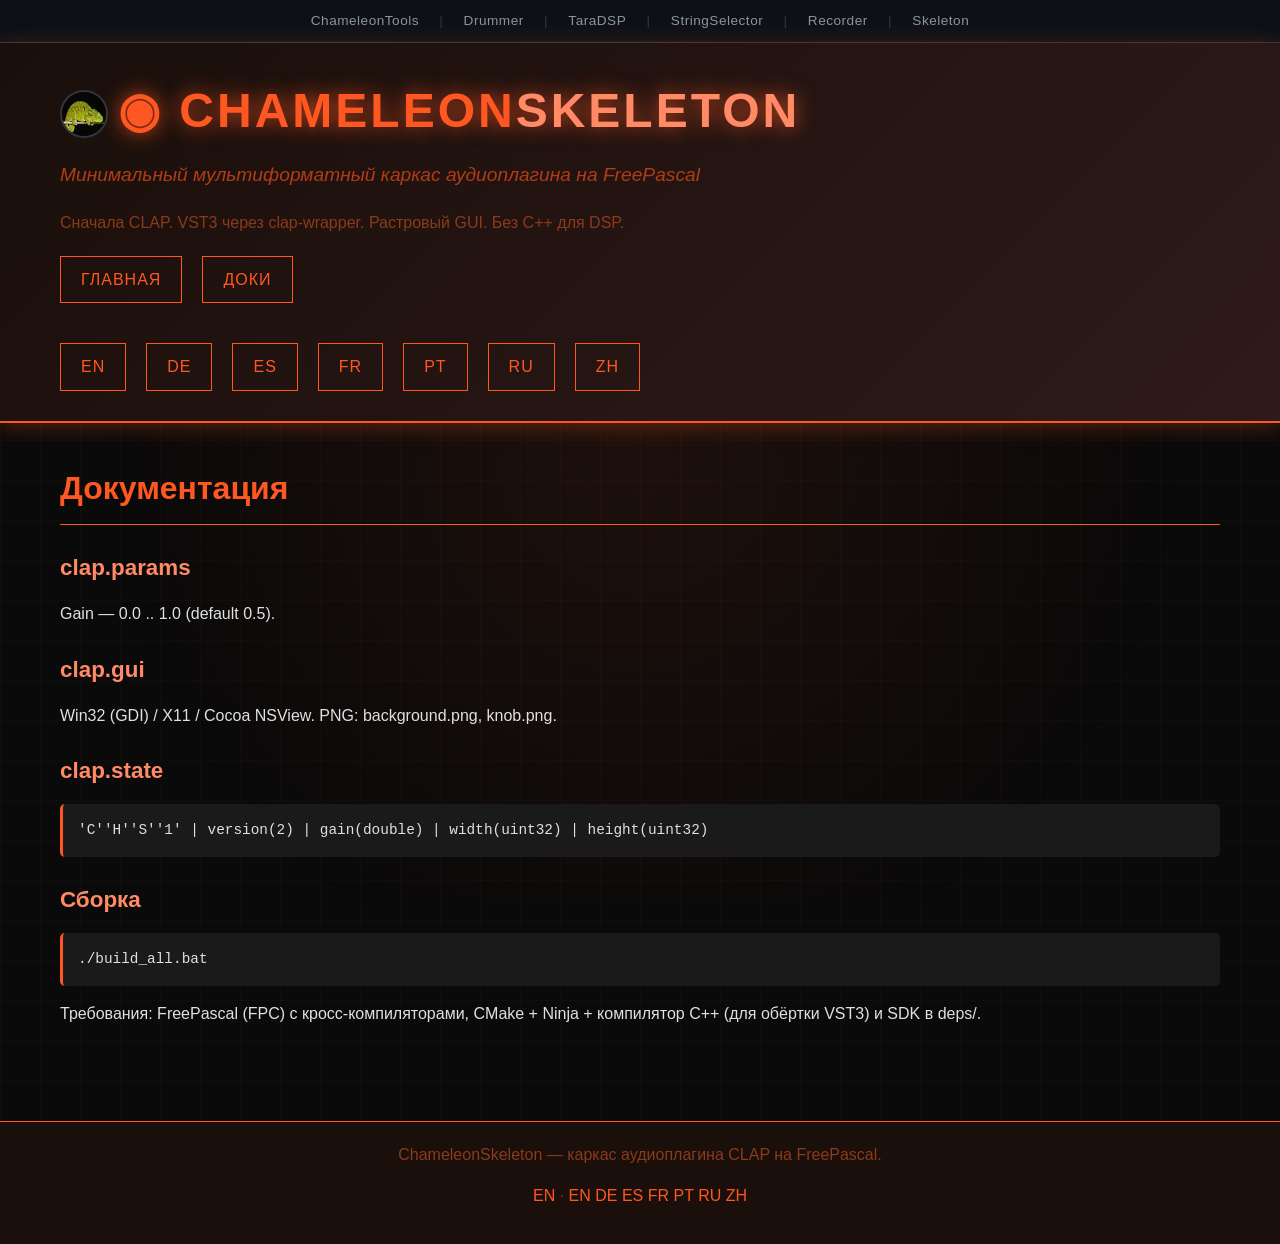
<file: docs/ru/docs.html>
<!DOCTYPE html>
<html lang="ru">
<head>
<meta charset="UTF-8">
<meta name="viewport" content="width=device-width, initial-scale=1.0">
<title>ChameleonSkeleton — каркас аудиоплагина CLAP на FreePascal</title>
<link rel="stylesheet" href="../style.css">
<style>
.crossbar { background:#0d1117; border-bottom:1px solid #30363d; padding:10px 20px; text-align:center; font-size:0.85em; letter-spacing:0.5px; }
.crossbar a { color:#8b949e; text-decoration:none; padding:4px 10px; transition:color 0.2s; font-weight:500; }
.crossbar a:hover { color:#58a6ff; }
.crossbar-sep { color:#30363d; margin:0 6px; }
</style>
</head>
<body>
<div class="crossbar">
  <a href="https://smallbutfine.github.io/ChameleonTools/">ChameleonTools</a>
  <span class="crossbar-sep">|</span>
  <a href="https://smallbutfine.github.io/ChameleonDrummer/">Drummer</a>
  <span class="crossbar-sep">|</span>
  <a href="https://smallbutfine.github.io/TaraDSP/">TaraDSP</a>
  <span class="crossbar-sep">|</span>
  <a href="https://smallbutfine.github.io/stringselectorapp/">StringSelector</a>
  <span class="crossbar-sep">|</span>
  <a href="https://smallbutfine.github.io/ChameleonRecorder/">Recorder</a>
  <span class="crossbar-sep">|</span>
  <a href="https://smallbutfine.github.io/ChameleonSkeleton/">Skeleton</a>
</div>

<header>
  <div class="container">
    <h1><img src="../chameleon.jpg" alt="Chameleon" style="width:48px; height:48px; border-radius:50%; vertical-align:middle; margin-right:10px; border:2px solid #30363d;" /><span class="logo">◉</span> CHAMELEON<span class="accent">SKELETON</span></h1>
    <p class="subtitle">Минимальный мультиформатный каркас аудиоплагина на FreePascal</p>
    <p class="tagline">Сначала CLAP. VST3 через clap-wrapper. Растровый GUI. Без C++ для DSP.</p>
    <nav>
      <a href="index.html">Главная</a> <a href="docs.html">Доки</a>
      <span style="width:100%"></span>
      <a href="../index.html">EN</a> <a href="de/index.html">DE</a> <a href="es/index.html">ES</a> <a href="fr/index.html">FR</a> <a href="pt/index.html">PT</a> <a href="ru/index.html">RU</a> <a href="zh/index.html">ZH</a>
    </nav>
  </div>
</header>

<section>
  <div class="container">
    <h2>Документация</h2>
    <h3>clap.params</h3>
    <p>Gain — 0.0 .. 1.0 (default 0.5).</p>
    <h3>clap.gui</h3>
    <p>Win32 (GDI) / X11 / Cocoa NSView. PNG: background.png, knob.png.</p>
    <h3>clap.state</h3>
    <pre>'C''H''S''1' | version(2) | gain(double) | width(uint32) | height(uint32)</pre>
    <h3>Сборка</h3>
    <pre>./build_all.bat</pre>
    <p>Требования: FreePascal (FPC) с кросс-компиляторами, CMake + Ninja + компилятор C++ (для обёртки VST3) и SDK в deps/.</p>
  </div>
</section>
<footer>
  <div class="container">
    <p>ChameleonSkeleton — каркас аудиоплагина CLAP на FreePascal.</p>
    <p><a href="../index.html">EN</a> · <a href="../index.html">EN</a> <a href="de/index.html">DE</a> <a href="es/index.html">ES</a> <a href="fr/index.html">FR</a> <a href="pt/index.html">PT</a> <a href="ru/index.html">RU</a> <a href="zh/index.html">ZH</a></p>
  </div>
</footer>
</body>
</html>
</file>
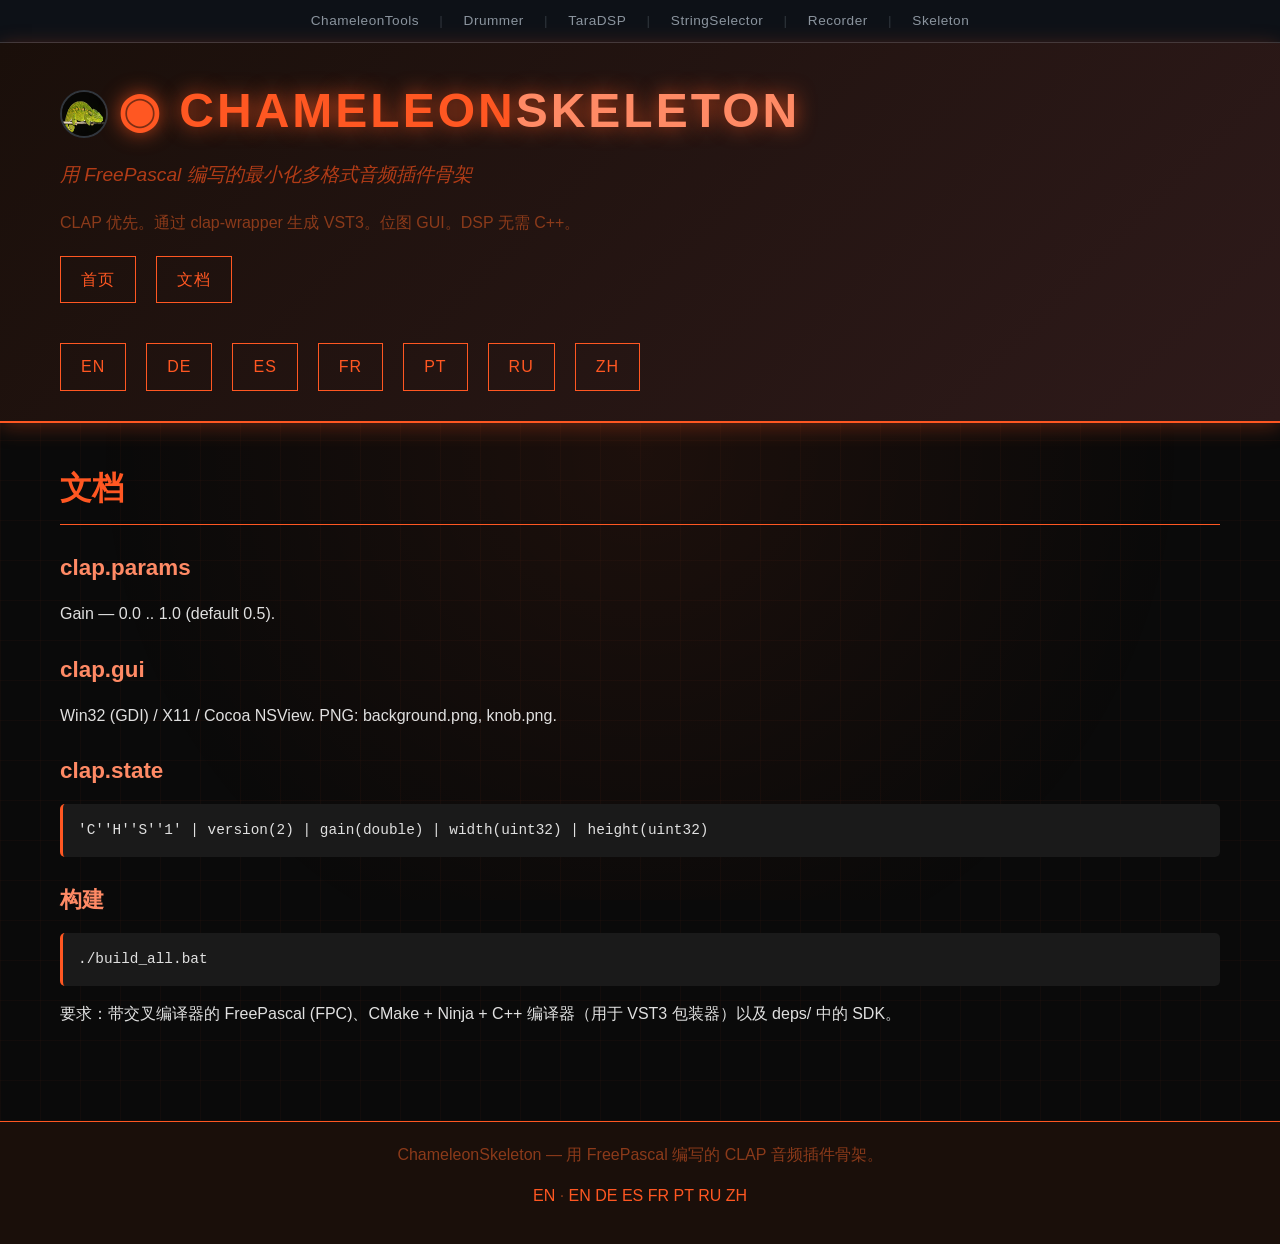
<file: docs/zh/docs.html>
<!DOCTYPE html>
<html lang="zh">
<head>
<meta charset="UTF-8">
<meta name="viewport" content="width=device-width, initial-scale=1.0">
<title>ChameleonSkeleton — 用 FreePascal 编写的 CLAP 音频插件骨架</title>
<link rel="stylesheet" href="../style.css">
<style>
.crossbar { background:#0d1117; border-bottom:1px solid #30363d; padding:10px 20px; text-align:center; font-size:0.85em; letter-spacing:0.5px; }
.crossbar a { color:#8b949e; text-decoration:none; padding:4px 10px; transition:color 0.2s; font-weight:500; }
.crossbar a:hover { color:#58a6ff; }
.crossbar-sep { color:#30363d; margin:0 6px; }
</style>
</head>
<body>
<div class="crossbar">
  <a href="https://smallbutfine.github.io/ChameleonTools/">ChameleonTools</a>
  <span class="crossbar-sep">|</span>
  <a href="https://smallbutfine.github.io/ChameleonDrummer/">Drummer</a>
  <span class="crossbar-sep">|</span>
  <a href="https://smallbutfine.github.io/TaraDSP/">TaraDSP</a>
  <span class="crossbar-sep">|</span>
  <a href="https://smallbutfine.github.io/stringselectorapp/">StringSelector</a>
  <span class="crossbar-sep">|</span>
  <a href="https://smallbutfine.github.io/ChameleonRecorder/">Recorder</a>
  <span class="crossbar-sep">|</span>
  <a href="https://smallbutfine.github.io/ChameleonSkeleton/">Skeleton</a>
</div>

<header>
  <div class="container">
    <h1><img src="../chameleon.jpg" alt="Chameleon" style="width:48px; height:48px; border-radius:50%; vertical-align:middle; margin-right:10px; border:2px solid #30363d;" /><span class="logo">◉</span> CHAMELEON<span class="accent">SKELETON</span></h1>
    <p class="subtitle">用 FreePascal 编写的最小化多格式音频插件骨架</p>
    <p class="tagline">CLAP 优先。通过 clap-wrapper 生成 VST3。位图 GUI。DSP 无需 C++。</p>
    <nav>
      <a href="index.html">首页</a> <a href="docs.html">文档</a>
      <span style="width:100%"></span>
      <a href="../index.html">EN</a> <a href="de/index.html">DE</a> <a href="es/index.html">ES</a> <a href="fr/index.html">FR</a> <a href="pt/index.html">PT</a> <a href="ru/index.html">RU</a> <a href="zh/index.html">ZH</a>
    </nav>
  </div>
</header>

<section>
  <div class="container">
    <h2>文档</h2>
    <h3>clap.params</h3>
    <p>Gain — 0.0 .. 1.0 (default 0.5).</p>
    <h3>clap.gui</h3>
    <p>Win32 (GDI) / X11 / Cocoa NSView. PNG: background.png, knob.png.</p>
    <h3>clap.state</h3>
    <pre>'C''H''S''1' | version(2) | gain(double) | width(uint32) | height(uint32)</pre>
    <h3>构建</h3>
    <pre>./build_all.bat</pre>
    <p>要求：带交叉编译器的 FreePascal (FPC)、CMake + Ninja + C++ 编译器（用于 VST3 包装器）以及 deps/ 中的 SDK。</p>
  </div>
</section>
<footer>
  <div class="container">
    <p>ChameleonSkeleton — 用 FreePascal 编写的 CLAP 音频插件骨架。</p>
    <p><a href="../index.html">EN</a> · <a href="../index.html">EN</a> <a href="de/index.html">DE</a> <a href="es/index.html">ES</a> <a href="fr/index.html">FR</a> <a href="pt/index.html">PT</a> <a href="ru/index.html">RU</a> <a href="zh/index.html">ZH</a></p>
  </div>
</footer>
</body>
</html>
</file>
<file: docs/style.css>
/* TaraDSP Website Styles - Studio Dark Edition */

* {
  margin: 0;
  padding: 0;
  box-sizing: border-box;
}

body {
  font-family: 'Segoe UI', 'Roboto', 'Helvetica Neue', 'Arial', sans-serif;
  line-height: 1.6;
  color: #e0e0e0;
  background-color: #0a0a0a;
  background-image:
    linear-gradient(rgba(255, 87, 34, 0.03) 1px, transparent 1px),
    linear-gradient(90deg, rgba(255, 87, 34, 0.03) 1px, transparent 1px);
  background-size: 40px 40px;
  position: relative;
}

body::before {
  content: '';
  position: fixed;
  top: 0;
  left: 0;
  right: 0;
  bottom: 0;
  background: radial-gradient(circle at center, rgba(255, 87, 34, 0.08) 0%, transparent 70%);
  pointer-events: none;
  z-index: -1;
}

.container {
  max-width: 1200px;
  margin: 0 auto;
  padding: 0 20px;
  position: relative;
  z-index: 1;
}

header {
  background: linear-gradient(135deg, #1a0f0a 0%, #2e1a1a 100%);
  color: #ff5722;
  padding: 30px 0;
  border-bottom: 2px solid #ff5722;
  box-shadow: 0 4px 20px rgba(255, 87, 34, 0.3);
}

header h1 {
  margin-bottom: 10px;
  font-size: 3em;
  font-weight: bold;
  text-shadow: 0 0 20px rgba(255, 87, 34, 0.8);
  letter-spacing: 3px;
}

header .logo {
  color: #ff5722;
}

header .accent {
  color: #ff8a65;
}

header .subtitle {
  font-size: 1.2em;
  color: #b23c17;
  margin-bottom: 20px;
  font-style: italic;
}

header .tagline {
  font-size: 1em;
  color: #8b3a1a;
  margin-bottom: 20px;
}

nav {
  display: flex;
  gap: 20px;
  margin-top: 20px;
  flex-wrap: wrap;
}

nav a {
  color: #ff5722;
  text-decoration: none;
  padding: 10px 20px;
  border: 1px solid #ff5722;
  border-radius: 0;
  transition: all 0.3s;
  text-transform: uppercase;
  letter-spacing: 1px;
}

nav a:hover {
  background: rgba(255, 87, 34, 0.2);
  box-shadow: 0 0 10px rgba(255, 87, 34, 0.5);
}

section {
  padding: 40px 0;
}

h2 {
  color: #ff5722;
  font-size: 2em;
  margin-bottom: 20px;
  border-bottom: 1px solid #ff5722;
  padding-bottom: 10px;
}

h3 {
  color: #ff8a65;
  font-size: 1.4em;
  margin-top: 25px;
  margin-bottom: 15px;
}

p {
  margin-bottom: 15px;
}

code {
  background: #1a1a1a;
  color: #ff8a65;
  padding: 2px 6px;
  border-radius: 3px;
  font-family: 'Consolas', 'Courier New', monospace;
}

pre {
  background: #1a1a1a;
  color: #e0e0e0;
  padding: 15px;
  border-radius: 5px;
  border-left: 3px solid #ff5722;
  overflow-x: auto;
  margin: 15px 0;
  font-family: 'Consolas', 'Courier New', monospace;
  font-size: 0.9em;
}

table {
  width: 100%;
  border-collapse: collapse;
  margin: 15px 0;
}

th, td {
  border: 1px solid #333;
  padding: 10px 15px;
  text-align: left;
}

th {
  background: #1a0f0a;
  color: #ff5722;
  font-weight: bold;
}

tr:nth-child(even) {
  background: rgba(255, 87, 34, 0.03);
}

.feature-grid {
  display: grid;
  grid-template-columns: repeat(auto-fit, minmax(300px, 1fr));
  gap: 20px;
  margin: 20px 0;
}

.feature-card {
  background: #1a1a1a;
  border: 1px solid #333;
  border-top: 3px solid #ff5722;
  padding: 20px;
  transition: all 0.3s;
}

.feature-card:hover {
  border-color: #ff5722;
  box-shadow: 0 0 15px rgba(255, 87, 34, 0.3);
}

.feature-card h3 {
  margin-top: 0;
}

.download-table {
  width: 100%;
  border-collapse: collapse;
  margin: 20px 0;
}

.download-table th {
  background: #1a0f0a;
  color: #ff5722;
}

.download-table td:first-child {
  font-weight: bold;
  color: #ff8a65;
}

.note {
  background: rgba(255, 138, 101, 0.1);
  border-left: 3px solid #ff8a65;
  padding: 15px 20px;
  margin: 20px 0;
}

.warning {
  background: rgba(255, 50, 50, 0.1);
  border-left: 3px solid #ff3232;
  padding: 15px 20px;
  margin: 20px 0;
}

footer {
  background: #1a0f0a;
  color: #8b3a1a;
  text-align: center;
  padding: 20px 0;
  border-top: 1px solid #ff5722;
  margin-top: 40px;
}

footer a {
  color: #ff5722;
  text-decoration: none;
}

.command-block {
  background: #1a1a1a;
  border: 1px solid #333;
  border-left: 3px solid #ff5722;
  padding: 15px 20px;
  margin: 15px 0;
  font-family: 'Consolas', 'Courier New', monospace;
  font-size: 0.9em;
  overflow-x: auto;
}

.command-block .comment {
  color: #666;
}

.command-block .option {
  color: #ff8a65;
}

.command-block .value {
  color: #44ff88;
}
</file>
